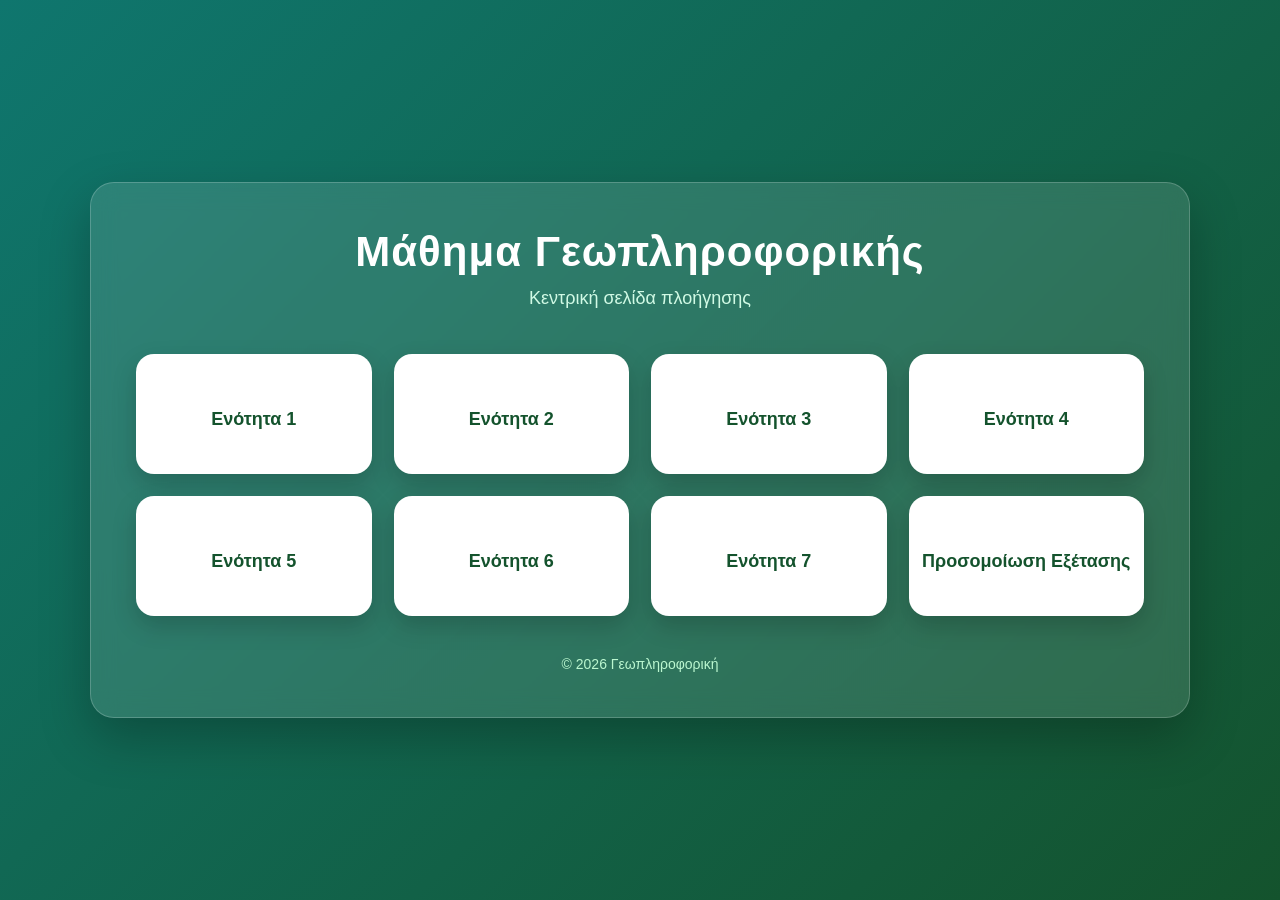
<file: index.html>
<!DOCTYPE html>
<html lang="el">
<head>
  <meta charset="UTF-8" />
  <meta name="viewport" content="width=device-width, initial-scale=1.0" />
  <title>Γεωπληροφορική - Main Page</title>

  <style>
    * {
      margin: 0;
      padding: 0;
      box-sizing: border-box;
      font-family: Arial, Helvetica, sans-serif;
    }

    body {
      min-height: 100vh;
      background: linear-gradient(135deg, #0f766e, #14532d);
      color: #ffffff;
      display: flex;
      justify-content: center;
      align-items: center;
      padding: 30px;
    }

    .container {
      width: 100%;
      max-width: 1100px;
      background: rgba(255, 255, 255, 0.12);
      backdrop-filter: blur(12px);
      border-radius: 24px;
      padding: 45px;
      box-shadow: 0 20px 50px rgba(0, 0, 0, 0.25);
      border: 1px solid rgba(255, 255, 255, 0.2);
    }

    header {
      text-align: center;
      margin-bottom: 45px;
    }

    header h1 {
      font-size: 42px;
      margin-bottom: 12px;
      letter-spacing: 1px;
    }

    header p {
      font-size: 18px;
      color: #d1fae5;
    }

    .buttons-grid {
      display: grid;
      grid-template-columns: repeat(auto-fit, minmax(220px, 1fr));
      gap: 22px;
    }

    .menu-button {
      min-height: 120px;
      border: none;
      border-radius: 18px;
      background: #ffffff;
      color: #14532d;
      font-size: 18px;
      font-weight: bold;
      cursor: pointer;
      box-shadow: 0 10px 25px rgba(0, 0, 0, 0.18);
      transition: transform 0.25s ease, box-shadow 0.25s ease, background 0.25s ease;
    }

    .menu-button:hover {
      transform: translateY(-8px);
      box-shadow: 0 18px 35px rgba(0, 0, 0, 0.28);
      background: #dcfce7;
    }

    .menu-button span {
      display: block;
      font-size: 34px;
      margin-bottom: 10px;
    }

    footer {
      text-align: center;
      margin-top: 40px;
      color: #bbf7d0;
      font-size: 14px;
    }

    @media (max-width: 600px) {
      .container {
        padding: 28px;
      }

      header h1 {
        font-size: 30px;
      }

      header p {
        font-size: 16px;
      }

      .menu-button {
        min-height: 100px;
      }
    }
  </style>
</head>

<body>
  <main class="container">
    <header>
      <h1>Μάθημα Γεωπληροφορικής</h1>
      <p>Κεντρική σελίδα πλοήγησης</p>
    </header>

    <section class="buttons-grid">
      <button class="menu-button" onclick="window.location.href='enothta1.html'">
        <span></span>
        Ενότητα 1
      </button>

      <button class="menu-button" onclick="window.location.href='enothta2.html'">
        <span></span>
        Ενότητα 2
      </button>

      <button class="menu-button" onclick="window.location.href='enothta3.html'">
        <span></span>
        Ενότητα 3
      </button>

      <button class="menu-button" onclick="window.location.href='enothta4.html'">
        <span></span>
        Ενότητα 4
      </button>

      <button class="menu-button" onclick="window.location.href='enothta5.html'">
        <span></span>
        Ενότητα 5
      </button>

      <button class="menu-button" onclick="window.location.href='enothta6.html'">
        <span></span>
        Ενότητα 6
      </button>

      <button class="menu-button" onclick="window.location.href='enothta7.html'">
        <span></span>
        Ενότητα 7
      </button>

      <button class="menu-button" onclick="window.location.href='mixed.html'">
        <span></span>
          Προσομοίωση Εξέτασης
        </button>
    </section>

    <footer>
      © 2026 Γεωπληροφορική
    </footer>
  </main>
</body>
</html>
</file>
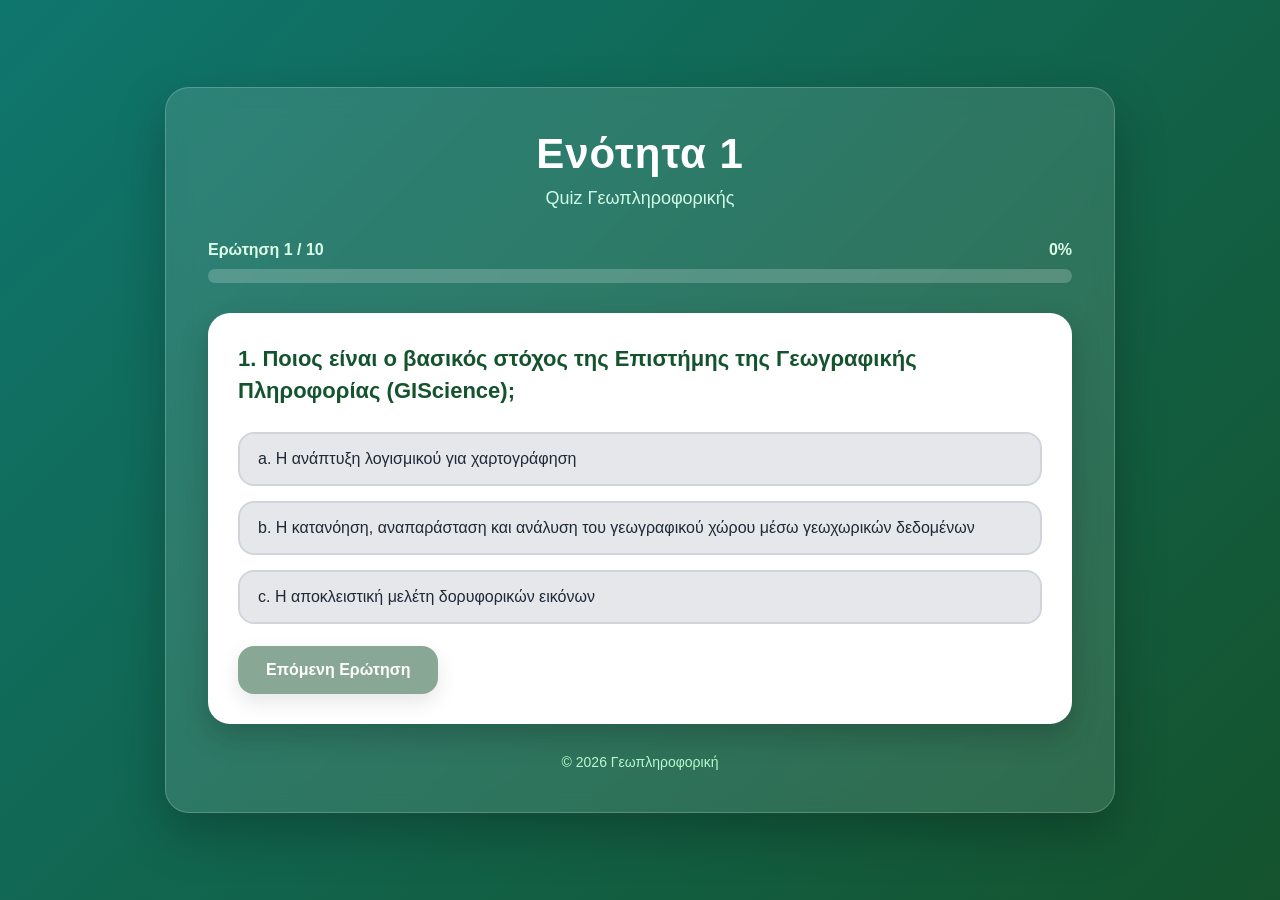
<file: enothta1.html>
<!DOCTYPE html>
<html lang="el">
<head>
  <meta charset="UTF-8" />
  <meta name="viewport" content="width=device-width, initial-scale=1.0" />
  <title>Ενότητα 1 - Quiz</title>

  <style>
    * {
      margin: 0;
      padding: 0;
      box-sizing: border-box;
      font-family: Arial, Helvetica, sans-serif;
    }

    body {
      min-height: 100vh;
      background: linear-gradient(135deg, #0f766e, #14532d);
      color: #ffffff;
      display: flex;
      justify-content: center;
      align-items: center;
      padding: 30px;
    }

    .container {
      width: 100%;
      max-width: 950px;
      background: rgba(255, 255, 255, 0.12);
      backdrop-filter: blur(12px);
      border-radius: 24px;
      padding: 42px;
      box-shadow: 0 20px 50px rgba(0, 0, 0, 0.25);
      border: 1px solid rgba(255, 255, 255, 0.2);
    }

    header {
      text-align: center;
      margin-bottom: 32px;
    }

    header h1 {
      font-size: 42px;
      margin-bottom: 10px;
      letter-spacing: 1px;
    }

    header p {
      font-size: 18px;
      color: #d1fae5;
    }

    .progress-info {
      display: flex;
      justify-content: space-between;
      align-items: center;
      margin-bottom: 10px;
      color: #dcfce7;
      font-weight: bold;
    }

    .progress-bar {
      width: 100%;
      height: 14px;
      background: rgba(255, 255, 255, 0.2);
      border-radius: 999px;
      overflow: hidden;
      margin-bottom: 30px;
    }

    .progress-fill {
      width: 0%;
      height: 100%;
      background: #ffffff;
      border-radius: 999px;
      transition: width 0.3s ease;
    }

    .quiz-card {
      background: #ffffff;
      color: #14532d;
      border-radius: 22px;
      padding: 30px;
      box-shadow: 0 12px 30px rgba(0, 0, 0, 0.2);
    }

    .question {
      font-size: 22px;
      font-weight: bold;
      line-height: 1.45;
      margin-bottom: 25px;
    }

    .answers {
      display: grid;
      gap: 15px;
      margin-bottom: 22px;
    }

    .answer-btn {
      width: 100%;
      border: 2px solid #d1d5db;
      border-radius: 16px;
      background: #e5e7eb;
      color: #1f2937;
      padding: 16px 18px;
      font-size: 16px;
      text-align: left;
      cursor: pointer;
      transition: transform 0.2s ease, background 0.2s ease, border 0.2s ease;
    }

    .answer-btn:hover:not(:disabled) {
      transform: translateY(-3px);
      background: #d1d5db;
      border-color: #9ca3af;
    }

    .answer-btn:disabled {
      cursor: not-allowed;
    }

    .answer-btn.correct {
      background: #dcfce7;
      color: #14532d;
      border-color: #16a34a;
    }

    .answer-btn.wrong {
      background: #fee2e2;
      color: #7f1d1d;
      border-color: #dc2626;
    }

    .feedback {
      display: none;
      border-radius: 18px;
      padding: 18px;
      margin-bottom: 24px;
      line-height: 1.55;
      font-size: 16px;
    }

    .feedback.correct-box {
      display: block;
      background: #dcfce7;
      color: #14532d;
      border: 2px solid #16a34a;
    }

    .feedback.wrong-box {
      display: block;
      background: #fee2e2;
      color: #7f1d1d;
      border: 2px solid #dc2626;
    }

    .feedback strong {
      display: block;
      margin-bottom: 7px;
      font-size: 18px;
    }

    .next-btn,
    .restart-btn {
      border: none;
      border-radius: 16px;
      background: #14532d;
      color: #ffffff;
      padding: 15px 28px;
      font-size: 16px;
      font-weight: bold;
      cursor: pointer;
      box-shadow: 0 8px 20px rgba(0, 0, 0, 0.2);
      transition: transform 0.25s ease, background 0.25s ease;
    }

    .next-btn:hover,
    .restart-btn:hover {
      transform: translateY(-4px);
      background: #0f766e;
    }

    .next-btn:disabled {
      opacity: 0.5;
      cursor: not-allowed;
      transform: none;
    }

    .results {
      display: none;
      text-align: center;
    }

    .results h2 {
      font-size: 34px;
      margin-bottom: 14px;
      color: #14532d;
    }

    .score-text {
      font-size: 20px;
      margin-bottom: 26px;
      line-height: 1.6;
    }

    .result-bars {
      display: grid;
      gap: 18px;
      margin-bottom: 30px;
    }

    .result-label {
      display: flex;
      justify-content: space-between;
      margin-bottom: 8px;
      font-weight: bold;
    }

    .result-bar {
      height: 18px;
      background: #e5e7eb;
      border-radius: 999px;
      overflow: hidden;
    }

    .correct-fill,
    .wrong-fill {
      height: 100%;
      width: 0%;
      border-radius: 999px;
      transition: width 0.5s ease;
    }

    .correct-fill {
      background: #16a34a;
    }

    .wrong-fill {
      background: #dc2626;
    }

    footer {
      text-align: center;
      margin-top: 30px;
      color: #bbf7d0;
      font-size: 14px;
    }

    @media (max-width: 600px) {
      .container {
        padding: 25px;
      }

      header h1 {
        font-size: 30px;
      }

      .quiz-card {
        padding: 22px;
      }

      .question {
        font-size: 19px;
      }
    }
  </style>
</head>

<body>
  <main class="container">
    <header>
      <h1>Ενότητα 1</h1>
      <p>Quiz Γεωπληροφορικής</p>
    </header>

    <section id="quiz-section">
      <div class="progress-info">
        <span id="question-counter">Ερώτηση 1 / 10</span>
        <span id="progress-percent">0%</span>
      </div>

      <div class="progress-bar">
        <div class="progress-fill" id="progress-fill"></div>
      </div>

      <div class="quiz-card">
        <div class="question" id="question-text"></div>
        <div class="answers" id="answers"></div>
        <div class="feedback" id="feedback-box"></div>
        <button class="next-btn" id="next-btn" disabled>Επόμενη Ερώτηση</button>
      </div>
    </section>

    <section class="quiz-card results" id="results-section">
      <h2>Αποτελέσματα</h2>
      <p class="score-text" id="score-text"></p>

      <div class="result-bars">
        <div>
          <div class="result-label">
            <span>Σωστές απαντήσεις</span>
            <span id="correct-percent-text">0%</span>
          </div>
          <div class="result-bar">
            <div class="correct-fill" id="correct-fill"></div>
          </div>
        </div>

        <div>
          <div class="result-label">
            <span>Λάθος απαντήσεις</span>
            <span id="wrong-percent-text">0%</span>
          </div>
          <div class="result-bar">
            <div class="wrong-fill" id="wrong-fill"></div>
          </div>
        </div>
      </div>

      <button class="restart-btn" id="restart-btn">Ξανακάνε το Quiz</button>
    </section>

    <footer>
      © 2026 Γεωπληροφορική
    </footer>
  </main>

  <script>
    const questions = [
      {
        question: "Ποιος είναι ο βασικός στόχος της Επιστήμης της Γεωγραφικής Πληροφορίας (GIScience);",
        answers: [
          "Η ανάπτυξη λογισμικού για χαρτογράφηση",
          "Η κατανόηση, αναπαράσταση και ανάλυση του γεωγραφικού χώρου μέσω γεωχωρικών δεδομένων",
          "Η αποκλειστική μελέτη δορυφορικών εικόνων"
        ],
        correct: 1,
        explanation: "Η GIScience μελετά πώς κατανοούμε, αναπαριστούμε, διαχειριζόμαστε και αναλύουμε τον γεωγραφικό χώρο με γεωχωρικά δεδομένα."
      },
      {
        question: "Ποια από τις τρεις προσεγγίσεις της GIScience αφορά την κατανόηση της ιδιαιτερότητας της γεωγραφικής πληροφορίας και τον σχεδιασμό συστημάτων;",
        answers: [
          "Modelling perspective",
          "User perspective",
          "Computing perspective"
        ],
        correct: 0,
        explanation: "Η computing perspective εστιάζει στον τρόπο με τον οποίο η γεωγραφική πληροφορία οργανώνεται, αναπαρίσταται και χρησιμοποιείται στον σχεδιασμό υπολογιστικών συστημάτων."
      },
      {
        question: "Ποιος είναι ο βασικός σκοπός της γεωπληροφορικής;",
        answers: [
          "Η κατασκευή γεωδαιτικών οργάνων",
          "Η αποκλειστική παραγωγή δορυφορικών εικόνων",
          "Η λήψη αποφάσεων με βάση χωρικές πληροφορίες"
        ],
        correct: 2,
        explanation: "Η γεωπληροφορική χρησιμοποιεί χωρικά δεδομένα και εργαλεία ανάλυσης για να υποστηρίζει καλύτερες αποφάσεις."
      },
      {
        question: "Γιατί ο όρος GIS συχνά συγχέεται με τη γεωπληροφορική;",
        answers: [
          "Επειδή τα GIS αναπτύχθηκαν γρήγορα και διαδόθηκαν ευρέως",
          "Επειδή τα GIS είναι το μοναδικό εργαλείο της γεωπληροφορικής",
          "Επειδή η γεωπληροφορική δεν χρησιμοποιεί τηλεπισκόπηση"
        ],
        correct: 0,
        explanation: "Τα GIS έγιναν πολύ γνωστά και χρησιμοποιήθηκαν ευρέως, γι’ αυτό πολλές φορές ο κόσμος τα ταυτίζει λανθασμένα με όλο το πεδίο της γεωπληροφορικής."
      },
      {
        question: "Ποιο από τα παρακάτω χαρακτηρίζει καλύτερα τη βασική διαφορά των ΣΓΠ από άλλα πληροφοριακά συστήματα;",
        answers: [
          "Χρησιμοποιούν μόνο αριθμητικά δεδομένα",
          "Διαχειρίζονται σύνθετες χωρικές πληροφορίες και σχέσεις του χώρου",
          "Αποθηκεύουν δεδομένα χωρίς χωρική αναφορά"
        ],
        correct: 1,
        explanation: "Τα ΣΓΠ ξεχωρίζουν επειδή δεν αποθηκεύουν απλά δεδομένα, αλλά δεδομένα με χωρική θέση και σχέσεις μεταξύ γεωγραφικών αντικειμένων."
      },
      {
        question: "Ποιο είδος ερωτήματος απαντούν τα ΣΓΠ όταν εξετάζουν περιοχές με υψηλές συγκεντρώσεις φοιτητών σε μια πόλη;",
        answers: [
          "Ερωτήματα θέσης",
          "Ερωτήματα προτύπων",
          "Ερωτήματα συνθηκών"
        ],
        correct: 1,
        explanation: "Οι υψηλές συγκεντρώσεις δείχνουν μοτίβα ή πρότυπα στον χώρο, άρα πρόκειται για ερώτημα προτύπων."
      },
      {
        question: "Ποιο από τα παρακάτω αποτελεί παράδειγμα ερωτήματος συνθηκών σε ένα ΣΓΠ;",
        answers: [
          "Πού βρίσκονται οι περιοχές Natura 2000 στην Ελλάδα",
          "Ποιες περιοχές απέχουν ≤500 μ. από μετρό, ≤300 μ. από σχολείο και έχουν τιμή ζώνης <1500€",
          "Ποιοι νομοί παρουσιάζουν μείωση αγροτικού πληθυσμού την τελευταία δεκαετία"
        ],
        correct: 1,
        explanation: "Το ερώτημα βάζει συγκεκριμένες συνθήκες και φίλτρα, όπως απόσταση από μετρό, απόσταση από σχολείο και τιμή ζώνης."
      },
      {
        question: "Ποια από τις παρακάτω δηλώσεις περιγράφει σωστά τη θεμελιώδη βάση της γεωπληροφορικής;",
        answers: [
          "Η γεωγραφία αποτελεί το κύριο θεωρητικό υπόβαθρο της γεωπληροφορικής",
          "Η γεωπληροφορική βασίζεται κυρίως στη χαρτογραφία και στη γεωδαισία",
          "Η επιστήμη των υπολογιστών αποτελεί τον πυρήνα της γεωπληροφορικής"
        ],
        correct: 2,
        explanation: "Η γεωπληροφορική βασίζεται έντονα στην επιστήμη των υπολογιστών, επειδή απαιτεί αποθήκευση, επεξεργασία, ανάλυση και οπτικοποίηση γεωχωρικών δεδομένων."
      },
      {
        question: "Ποιο από τα παρακάτω αποτελεί χαρακτηριστικό παράδειγμα της ιδέας της «Ψηφιακής Γης»;",
        answers: [
          "Η χρήση χαρτών χαμηλής ανάλυσης για εκπαιδευτικούς σκοπούς",
          "Το δημόσιο αρχείο του Google Earth Engine με δεκαετίες γεωαναφερόμενων δεδομένων",
          "Η δημιουργία τρισδιάστατων μοντέλων μόνο για μεγάλα αστικά κέντρα"
        ],
        correct: 1,
        explanation: "Η «Ψηφιακή Γη» συνδέεται με μεγάλες ψηφιακές συλλογές γεωαναφερόμενων δεδομένων, όπως το Google Earth Engine."
      },
      {
        question: "Ποιο ηθικό ζήτημα προκύπτει από τη συνεχή συλλογή χωρικών δεδομένων μέσω smartphones;",
        answers: [
          "Η δυσκολία στη χρήση χαρτών χωρίς σύνδεση στο διαδίκτυο",
          "Η πιθανότητα γεωδουλείας μέσω παρακολούθησης της θέσης ατόμων",
          "Η αδυναμία καταγραφής δορυφορικών εικόνων υψηλής ανάλυσης"
        ],
        correct: 1,
        explanation: "Η συνεχής συλλογή θέσης μπορεί να οδηγήσει σε παρακολούθηση ατόμων και περιορισμό της ιδιωτικότητας, κάτι που συνδέεται με τη γεωδουλεία."
      }
    ];

    let currentQuestion = 0;
    let selectedAnswer = null;
    let correctAnswers = 0;
    let answered = false;

    const questionText = document.getElementById("question-text");
    const answersBox = document.getElementById("answers");
    const feedbackBox = document.getElementById("feedback-box");
    const nextBtn = document.getElementById("next-btn");
    const questionCounter = document.getElementById("question-counter");
    const progressPercent = document.getElementById("progress-percent");
    const progressFill = document.getElementById("progress-fill");
    const quizSection = document.getElementById("quiz-section");
    const resultsSection = document.getElementById("results-section");
    const scoreText = document.getElementById("score-text");
    const correctFill = document.getElementById("correct-fill");
    const wrongFill = document.getElementById("wrong-fill");
    const correctPercentText = document.getElementById("correct-percent-text");
    const wrongPercentText = document.getElementById("wrong-percent-text");
    const restartBtn = document.getElementById("restart-btn");

    function loadQuestion() {
      selectedAnswer = null;
      answered = false;
      nextBtn.disabled = true;
      feedbackBox.className = "feedback";
      feedbackBox.innerHTML = "";

      const q = questions[currentQuestion];
      const letters = ["a", "b", "c"];
      questionText.textContent = `${currentQuestion + 1}. ${q.question}`;
      answersBox.innerHTML = "";

      q.answers.forEach((answer, index) => {
        const button = document.createElement("button");
        button.className = "answer-btn";
        button.textContent = `${letters[index]}. ${answer}`;
        button.onclick = () => selectAnswer(index);
        answersBox.appendChild(button);
      });

      questionCounter.textContent = `Ερώτηση ${currentQuestion + 1} / ${questions.length}`;
      updateProgress();

      nextBtn.textContent = currentQuestion === questions.length - 1 ? "Τέλος Quiz" : "Επόμενη Ερώτηση";
    }

    function selectAnswer(index) {
      if (answered) return;

      answered = true;
      selectedAnswer = index;
      nextBtn.disabled = false;

      const q = questions[currentQuestion];
      const answerButtons = document.querySelectorAll(".answer-btn");
      const isCorrect = selectedAnswer === q.correct;

      if (isCorrect) {
        correctAnswers++;
      }

      answerButtons.forEach((btn, btnIndex) => {
        btn.disabled = true;

        if (btnIndex === q.correct) {
          btn.classList.add("correct");
        } else {
          btn.classList.add("wrong");
        }
      });

      feedbackBox.className = isCorrect ? "feedback correct-box" : "feedback wrong-box";
      feedbackBox.innerHTML = `
        <strong>${isCorrect ? "Σωστή απάντηση!" : "Λάθος απάντηση."}</strong>
        <p><b>Η σωστή απάντηση είναι:</b> ${q.answers[q.correct]}</p>
        <p><b>Γιατί:</b> ${q.explanation}</p>
      `;
    }

    function updateProgress() {
      const percent = Math.round((currentQuestion / questions.length) * 100);
      progressFill.style.width = `${percent}%`;
      progressPercent.textContent = `${percent}%`;
    }

    function nextQuestion() {
      currentQuestion++;

      if (currentQuestion < questions.length) {
        loadQuestion();
      } else {
        showResults();
      }
    }

    function showResults() {
      quizSection.style.display = "none";
      resultsSection.style.display = "block";

      const wrongAnswers = questions.length - correctAnswers;
      const correctPercent = Math.round((correctAnswers / questions.length) * 100);
      const wrongPercent = Math.round((wrongAnswers / questions.length) * 100);

      scoreText.innerHTML = `Σωστές: <strong>${correctAnswers}</strong><br>Λάθος: <strong>${wrongAnswers}</strong><br>Σύνολο ερωτήσεων: <strong>${questions.length}</strong>`;

      correctFill.style.width = `${correctPercent}%`;
      wrongFill.style.width = `${wrongPercent}%`;
      correctPercentText.textContent = `${correctPercent}%`;
      wrongPercentText.textContent = `${wrongPercent}%`;
    }

    function restartQuiz() {
      currentQuestion = 0;
      selectedAnswer = null;
      correctAnswers = 0;
      answered = false;

      resultsSection.style.display = "none";
      quizSection.style.display = "block";

      correctFill.style.width = "0%";
      wrongFill.style.width = "0%";

      loadQuestion();
    }

    nextBtn.addEventListener("click", nextQuestion);
    restartBtn.addEventListener("click", restartQuiz);

    loadQuestion();
  </script>
</body>
</html>
</file>
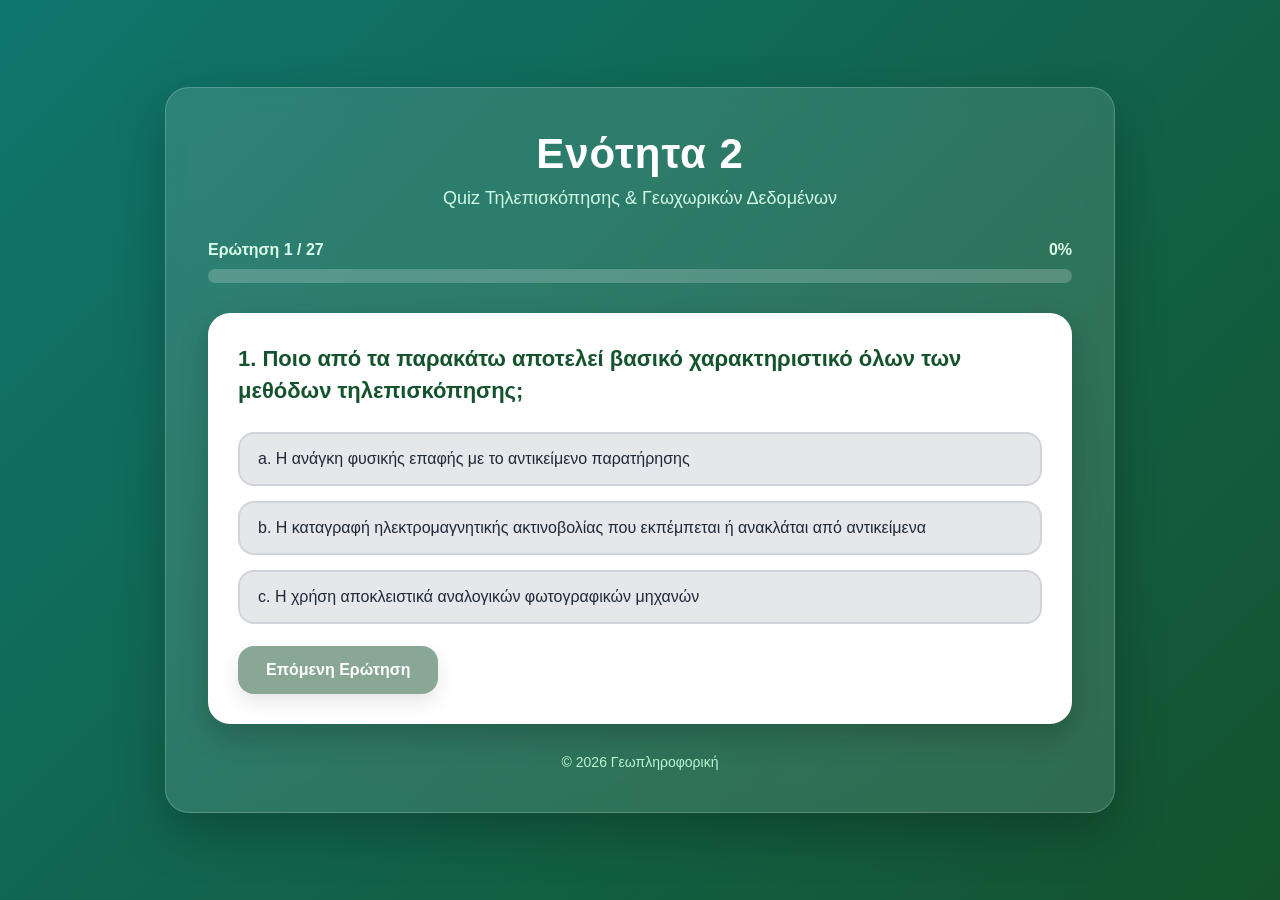
<file: enothta2.html>
<!DOCTYPE html>
<html lang="el">
<head>
  <meta charset="UTF-8" />
  <meta name="viewport" content="width=device-width, initial-scale=1.0" />
  <title>Ενότητα 2 - Quiz</title>

  <style>
    * {
      margin: 0;
      padding: 0;
      box-sizing: border-box;
      font-family: Arial, Helvetica, sans-serif;
    }

    body {
      min-height: 100vh;
      background: linear-gradient(135deg, #0f766e, #14532d);
      color: #ffffff;
      display: flex;
      justify-content: center;
      align-items: center;
      padding: 30px;
    }

    .container {
      width: 100%;
      max-width: 950px;
      background: rgba(255, 255, 255, 0.12);
      backdrop-filter: blur(12px);
      border-radius: 24px;
      padding: 42px;
      box-shadow: 0 20px 50px rgba(0, 0, 0, 0.25);
      border: 1px solid rgba(255, 255, 255, 0.2);
    }

    header {
      text-align: center;
      margin-bottom: 32px;
    }

    header h1 {
      font-size: 42px;
      margin-bottom: 10px;
      letter-spacing: 1px;
    }

    header p {
      font-size: 18px;
      color: #d1fae5;
    }

    .progress-info {
      display: flex;
      justify-content: space-between;
      align-items: center;
      margin-bottom: 10px;
      color: #dcfce7;
      font-weight: bold;
    }

    .progress-bar {
      width: 100%;
      height: 14px;
      background: rgba(255, 255, 255, 0.2);
      border-radius: 999px;
      overflow: hidden;
      margin-bottom: 30px;
    }

    .progress-fill {
      width: 0%;
      height: 100%;
      background: #ffffff;
      border-radius: 999px;
      transition: width 0.3s ease;
    }

    .quiz-card {
      background: #ffffff;
      color: #14532d;
      border-radius: 22px;
      padding: 30px;
      box-shadow: 0 12px 30px rgba(0, 0, 0, 0.2);
    }

    .question {
      font-size: 22px;
      font-weight: bold;
      line-height: 1.45;
      margin-bottom: 25px;
    }

    .answers {
      display: grid;
      gap: 15px;
      margin-bottom: 22px;
    }

    .answer-btn {
      width: 100%;
      border: 2px solid #d1d5db;
      border-radius: 16px;
      background: #e5e7eb;
      color: #1f2937;
      padding: 16px 18px;
      font-size: 16px;
      text-align: left;
      cursor: pointer;
      transition: transform 0.2s ease, background 0.2s ease, border 0.2s ease;
    }

    .answer-btn:hover:not(:disabled) {
      transform: translateY(-3px);
      background: #d1d5db;
      border-color: #9ca3af;
    }

    .answer-btn:disabled {
      cursor: not-allowed;
    }

    .answer-btn.correct {
      background: #dcfce7;
      color: #14532d;
      border-color: #16a34a;
    }

    .answer-btn.wrong {
      background: #fee2e2;
      color: #7f1d1d;
      border-color: #dc2626;
    }

    .feedback {
      display: none;
      border-radius: 18px;
      padding: 18px;
      margin-bottom: 24px;
      line-height: 1.55;
      font-size: 16px;
    }

    .feedback.correct-box {
      display: block;
      background: #dcfce7;
      color: #14532d;
      border: 2px solid #16a34a;
    }

    .feedback.wrong-box {
      display: block;
      background: #fee2e2;
      color: #7f1d1d;
      border: 2px solid #dc2626;
    }

    .feedback strong {
      display: block;
      margin-bottom: 7px;
      font-size: 18px;
    }

    .next-btn,
    .restart-btn {
      border: none;
      border-radius: 16px;
      background: #14532d;
      color: #ffffff;
      padding: 15px 28px;
      font-size: 16px;
      font-weight: bold;
      cursor: pointer;
      box-shadow: 0 8px 20px rgba(0, 0, 0, 0.2);
      transition: transform 0.25s ease, background 0.25s ease;
    }

    .next-btn:hover,
    .restart-btn:hover {
      transform: translateY(-4px);
      background: #0f766e;
    }

    .next-btn:disabled {
      opacity: 0.5;
      cursor: not-allowed;
      transform: none;
    }

    .results {
      display: none;
      text-align: center;
    }

    .results h2 {
      font-size: 34px;
      margin-bottom: 14px;
      color: #14532d;
    }

    .score-text {
      font-size: 20px;
      margin-bottom: 26px;
      line-height: 1.6;
    }

    .result-bars {
      display: grid;
      gap: 18px;
      margin-bottom: 30px;
    }

    .result-label {
      display: flex;
      justify-content: space-between;
      margin-bottom: 8px;
      font-weight: bold;
    }

    .result-bar {
      height: 18px;
      background: #e5e7eb;
      border-radius: 999px;
      overflow: hidden;
    }

    .correct-fill,
    .wrong-fill {
      height: 100%;
      width: 0%;
      border-radius: 999px;
      transition: width 0.5s ease;
    }

    .correct-fill {
      background: #16a34a;
    }

    .wrong-fill {
      background: #dc2626;
    }

    footer {
      text-align: center;
      margin-top: 30px;
      color: #bbf7d0;
      font-size: 14px;
    }

    @media (max-width: 600px) {
      .container {
        padding: 25px;
      }

      header h1 {
        font-size: 30px;
      }

      .quiz-card {
        padding: 22px;
      }

      .question {
        font-size: 19px;
      }
    }
  </style>
</head>

<body>
  <main class="container">
    <header>
      <h1>Ενότητα 2</h1>
      <p>Quiz Τηλεπισκόπησης & Γεωχωρικών Δεδομένων</p>
    </header>

    <section id="quiz-section">
      <div class="progress-info">
        <span id="question-counter">Ερώτηση 1 / 27</span>
        <span id="progress-percent">0%</span>
      </div>

      <div class="progress-bar">
        <div class="progress-fill" id="progress-fill"></div>
      </div>

      <div class="quiz-card">
        <div class="question" id="question-text"></div>
        <div class="answers" id="answers"></div>
        <div class="feedback" id="feedback-box"></div>
        <button class="next-btn" id="next-btn" disabled>Επόμενη Ερώτηση</button>
      </div>
    </section>

    <section class="quiz-card results" id="results-section">
      <h2>Αποτελέσματα</h2>
      <p class="score-text" id="score-text"></p>

      <div class="result-bars">
        <div>
          <div class="result-label">
            <span>Σωστές απαντήσεις</span>
            <span id="correct-percent-text">0%</span>
          </div>
          <div class="result-bar">
            <div class="correct-fill" id="correct-fill"></div>
          </div>
        </div>

        <div>
          <div class="result-label">
            <span>Λάθος απαντήσεις</span>
            <span id="wrong-percent-text">0%</span>
          </div>
          <div class="result-bar">
            <div class="wrong-fill" id="wrong-fill"></div>
          </div>
        </div>
      </div>

      <button class="restart-btn" id="restart-btn">Ξανακάνε το Quiz</button>
    </section>

    <footer>
      © 2026 Γεωπληροφορική
    </footer>
  </main>

  <script>
    const questions = [
      {
        question: "Ποιο από τα παρακάτω αποτελεί βασικό χαρακτηριστικό όλων των μεθόδων τηλεπισκόπησης;",
        answers: ["Η ανάγκη φυσικής επαφής με το αντικείμενο παρατήρησης", "Η καταγραφή ηλεκτρομαγνητικής ακτινοβολίας που εκπέμπεται ή ανακλάται από αντικείμενα", "Η χρήση αποκλειστικά αναλογικών φωτογραφικών μηχανών"],
        correct: 1,
        explanation: "Η τηλεπισκόπηση βασίζεται στη συλλογή πληροφοριών από απόσταση, κυρίως μέσω της ηλεκτρομαγνητικής ακτινοβολίας που ανακλάται ή εκπέμπεται."
      },
      {
        question: "Ποια από τις παρακάτω εφαρμογές ανήκει τυπικά στον τομέα της τηλεπισκόπησης;",
        answers: ["Υπολογισμός φορολογικών ζωνών σε αστικές περιοχές", "Παρακολούθηση χιονοκάλυψης και τήξης για υδρολογικά μοντέλα", "Καταγραφή πληθυσμιακών τάσεων μέσω απογραφών"],
        correct: 1,
        explanation: "Η χιονοκάλυψη μπορεί να παρακολουθηθεί με δορυφορικά ή άλλα εξ αποστάσεως δεδομένα, άρα είναι τυπική εφαρμογή τηλεπισκόπησης."
      },
      {
        question: "Ποια από τις παρακάτω διατυπώσεις περιγράφει καλύτερα τον γενικό ορισμό της τηλεπισκόπησης;",
        answers: ["Η συλλογή δεδομένων αποκλειστικά από δορυφόρους χαμηλής τροχιάς", "Η καταγραφή ή μέτρηση αντικειμένων χωρίς φυσική επαφή και η ανάλυση των δεδομένων για εξαγωγή πληροφοριών", "Η χρήση UAV για φωτογράφιση αστικών περιοχών"],
        correct: 1,
        explanation: "Η τηλεπισκόπηση δεν περιορίζεται μόνο σε δορυφόρους ή UAV· αφορά γενικά μέτρηση από απόσταση χωρίς φυσική επαφή."
      },
      {
        question: "Ποιο από τα παρακάτω αποτελεί σημαντικό πλεονέκτημα της τηλεπισκόπησης;",
        answers: ["Η ανάγκη συνεχούς επιτόπιας δειγματοληψίας", "Η δυνατότητα πολυφασματικής καταγραφής δεδομένων σε μη ορατά μήκη κύματος", "Η αδυναμία κάλυψης μεγάλων περιοχών σε μία εικόνα"],
        correct: 1,
        explanation: "Η τηλεπισκόπηση μπορεί να καταγράφει πληροφορία σε πολλά φασματικά κανάλια, ακόμα και πέρα από το ορατό φάσμα."
      },
      {
        question: "Ποιος από τους παρακάτω παράγοντες αποτελεί βασικό περιορισμό των οπτικών συστημάτων τηλεπισκόπησης;",
        answers: ["Η υπερβολικά υψηλή χωρική ανάλυση", "Η εξάρτηση από τις καιρικές συνθήκες, όπως νεφοκάλυψη και θολούρα", "Η αδυναμία καταγραφής θερμικής ακτινοβολίας"],
        correct: 1,
        explanation: "Τα οπτικά συστήματα επηρεάζονται έντονα από νεφοκάλυψη, καπνό, υγρασία και θολούρα στην ατμόσφαιρα."
      },
      {
        question: "Ποια από τις παρακάτω διατυπώσεις περιγράφει σωστά τη βασική αρχή ενός παθητικού συστήματος τηλεπισκόπησης;",
        answers: ["Εκπέμπει δέσμες λέιζερ για να μετρήσει την απόσταση των αντικειμένων", "Καταγράφει την ανακλώμενη ή εκπεμπόμενη ακτινοβολία από αντικείμενα χωρίς να εκπέμπει δική του ενέργεια", "Λειτουργεί μόνο τη νύχτα καταγράφοντας θερμική ακτινοβολία"],
        correct: 1,
        explanation: "Τα παθητικά συστήματα δεν στέλνουν δική τους ενέργεια· καταγράφουν ακτινοβολία που υπάρχει ήδη, όπως η ηλιακή ανάκλαση ή η θερμική εκπομπή."
      },
      {
        question: "Τι είναι οι «φασματικές υπογραφές»;",
        answers: ["Οι καμπύλες που δείχνουν την ταχύτητα διάδοσης της ακτινοβολίας στο κενό", "Οι χαρακτηριστικές καμπύλες ανάκλασης/εκπομπής διαφορετικών αντικειμένων σε διάφορα μήκη κύματος", "Οι γραφικές παραστάσεις της θερμοκρασίας των αισθητήρων ενός δορυφόρου"],
        correct: 1,
        explanation: "Κάθε υλικό ή αντικείμενο έχει χαρακτηριστική συμπεριφορά ανάκλασης ή εκπομπής σε διαφορετικά μήκη κύματος."
      },
      {
        question: "Ποιο είναι το κύριο έργο του επίγειου τμήματος (ground segment) σε ένα σύστημα τηλεπισκόπησης;",
        answers: ["Η σάρωση της επιφάνειας της Γης και η κωδικοποίηση των δεδομένων", "Η λήψη, προετοιμασία και προεπεξεργασία των δεδομένων", "Η οπτική ερμηνεία και τελική αξιολόγηση των εικόνων"],
        correct: 1,
        explanation: "Το ground segment παραλαμβάνει τα δεδομένα από την πλατφόρμα και τα προετοιμάζει/προεπεξεργάζεται ώστε να μπορούν να χρησιμοποιηθούν."
      },
      {
        question: "Ποιο χαρακτηριστικό διακρίνει την προσέγγιση των θεματικών επιπέδων στην αναπαράσταση του γεωγραφικού χώρου;",
        answers: ["Όλα τα αντικείμενα βρίσκονται σε ένα ενιαίο επίπεδο", "Κάθε επίπεδο περιέχει πληροφορίες για έναν συγκεκριμένο θεματικό σκοπό", "Τα δεδομένα οργανώνονται αποκλειστικά σε τρία επίπεδα"],
        correct: 1,
        explanation: "Στα θεματικά επίπεδα, κάθε layer αποθηκεύει συγκεκριμένο είδος πληροφορίας, όπως δρόμους, υδρογραφία, χρήσεις γης ή υψόμετρα."
      },
      {
        question: "Γιατί η σκέδαση αποτελεί τον κυρίαρχο μηχανισμό δημιουργίας ραδιομετρικών αποκλίσεων στα δορυφορικά δεδομένα;",
        answers: ["Επειδή τα δορυφορικά συστήματα λειτουργούν σε περιοχές του φάσματος όπου η απορρόφηση είναι μέγιστη", "Επειδή τα δορυφορικά συστήματα αποφεύγουν περιοχές έντονης απορρόφησης, άρα η σκέδαση επηρεάζει περισσότερο τα δεδομένα", "Επειδή η σκέδαση δεν εξαρτάται από το μήκος κύματος της ακτινοβολίας"],
        correct: 1,
        explanation: "Οι αισθητήρες συνήθως λειτουργούν σε ατμοσφαιρικά παράθυρα όπου η απορρόφηση είναι μικρότερη, οπότε η σκέδαση γίνεται πιο σημαντική πηγή απόκλισης."
      },
      {
        question: "Ποιο από τα παρακάτω αποτελεί παράδειγμα συνεχούς (continuous) raster δεδομένου;",
        answers: ["Χάρτης χρήσεων γης", "Τιμές εξατμισοδιαπνοής σε κάθε εικονοστοιχείο", "Κατάταξη υδρογραφικού δικτύου κατά Strahler"],
        correct: 1,
        explanation: "Η εξατμισοδιαπνοή μεταβάλλεται συνεχώς στον χώρο και μπορεί να αποδοθεί με αριθμητική τιμή σε κάθε pixel."
      },
      {
        question: "Ποιο από τα παρακάτω είναι ΜΗ χωρικό (περιγραφικό) δεδομένο;",
        answers: ["Η θέση μιας γεώτρησης", "Η κατηγορία Strahler ενός ρέματος", "Το σχήμα ενός οικοπέδου"],
        correct: 1,
        explanation: "Η κατηγορία Strahler είναι χαρακτηριστικό/ιδιότητα του ρέματος, όχι η θέση ή η γεωμετρία του."
      },
      {
        question: "Ποιο από τα παρακάτω αποτελεί παράδειγμα πρωτογενών δεδομένων;",
        answers: ["Δορυφορικές εικόνες από ESA/NASA", "Μετρήσεις GPS και αποτυπώσεις πεδίου", "Shapefiles από geodata.gov.gr"],
        correct: 1,
        explanation: "Πρωτογενή δεδομένα είναι αυτά που συλλέγονται άμεσα από τον ερευνητή ή την ομάδα, όπως GPS μετρήσεις και αποτυπώσεις πεδίου."
      },
      {
        question: "Ποιο από τα παρακάτω αποτελεί θεματικό χαρακτηριστικό μιας γεωγραφικής οντότητας;",
        answers: ["Η γεωγραφική της θέση", "Η σχέση γειτνίασης με άλλες οντότητες", "Η πυκνότητα πληθυσμού της"],
        correct: 2,
        explanation: "Η πυκνότητα πληθυσμού είναι περιγραφική/θεματική ιδιότητα της οντότητας, ενώ η θέση και οι σχέσεις είναι χωρικά χαρακτηριστικά."
      },
      {
        question: "Ποιο από τα παρακάτω αποτελεί παράδειγμα χωρικής ακρίβειας (spatial accuracy);",
        answers: ["Ένας δρόμος έχει καταχωρηθεί ως “πεζόδρομος” ενώ είναι κανονικός δρόμος", "Ένα σχολείο εμφανίζεται 20 μέτρα μακριά από την πραγματική του θέση", "Ένα dataset δεν αναφέρει τον δημιουργό του"],
        correct: 1,
        explanation: "Η χωρική ακρίβεια αφορά το πόσο κοντά βρίσκεται η καταγεγραμμένη θέση στην πραγματική θέση ενός αντικειμένου."
      },
      {
        question: "Τι εκφράζει η χωρική διακριτική ικανότητα ενός δορυφορικού αισθητήρα;",
        answers: ["Το μέγεθος του μικρότερου αντικειμένου ή της περιοχής εδάφους που μπορεί να καταγραφεί", "Τον αριθμό των φασματικών καναλιών που διαθέτει ο αισθητήρας", "Τον αριθμό των bits που χρησιμοποιούνται για την κωδικοποίηση της ακτινοβολίας"],
        correct: 0,
        explanation: "Η χωρική διακριτική ικανότητα συνδέεται με το μέγεθος του pixel και το ελάχιστο αντικείμενο/περιοχή που μπορεί να διακριθεί."
      },
      {
        question: "Τι περιγράφει η ραδιομετρική διακριτική ικανότητα;",
        answers: ["Το εύρος των μηκών κύματος που μπορεί να καταγράψει ο αισθητήρας", "Τον αριθμό των διακριτών επιπέδων τιμών στα οποία κωδικοποιείται το σήμα", "Τη συχνότητα με την οποία ο δορυφόρος επισκέπτεται την ίδια περιοχή"],
        correct: 1,
        explanation: "Η ραδιομετρική διακριτική ικανότητα δείχνει σε πόσα επίπεδα τιμών μπορεί να αποθηκευτεί η ένταση της ακτινοβολίας."
      },
      {
        question: "Ποιο από τα παρακάτω ισχύει για τη χρονική διακριτική ικανότητα;",
        answers: ["Μεγάλο εύρος φασματικών διαύλων σημαίνει υψηλή χρονική ανάλυση", "Αφορά τη συχνότητα κάλυψης της ίδιας περιοχής από τον δορυφόρο", "Εξαρτάται αποκλειστικά από τη ραδιομετρική ανάλυση του αισθητήρα"],
        correct: 1,
        explanation: "Η χρονική διακριτική ικανότητα σχετίζεται με το πόσο συχνά ένας αισθητήρας επισκέπτεται και καταγράφει την ίδια περιοχή."
      },
      {
        question: "Ποιο από τα παρακάτω χαρακτηρίζει τα εσωτερικά σφάλματα στα δορυφορικά δεδομένα;",
        answers: ["Προέρχονται από την ατμόσφαιρα και είναι απρόβλεπτα", "Οφείλονται στον αισθητήρα και είναι συστηματικά και σταθερά", "Προκαλούνται από αλλαγές στο ανάγλυφο του εδάφους"],
        correct: 1,
        explanation: "Τα εσωτερικά σφάλματα σχετίζονται με τον ίδιο τον αισθητήρα ή το σύστημα καταγραφής και συχνά έχουν συστηματικό χαρακτήρα."
      },
      {
        question: "Ποιο είναι το κύριο αποτέλεσμα της ατμοσφαιρικής σκέδασης στα δορυφορικά δεδομένα;",
        answers: ["Αύξηση της χωρικής ανάλυσης", "Μετατόπιση των ιστογραμμάτων προς υψηλότερες τιμές και απώλεια λεπτομέρειας", "Δημιουργία νέων φασματικών διαύλων"],
        correct: 1,
        explanation: "Η σκέδαση προσθέτει ακτινοβολία στο σήμα, ανεβάζει τις τιμές και μειώνει την αντίθεση/λεπτομέρεια της εικόνας."
      },
      {
        question: "Ποια τεχνική χρησιμοποιείται για τη διόρθωση ραδιομετρικών σφαλμάτων μέσω ιστογραμμάτων;",
        answers: ["Αφαίρεση της μέσης τιμής κάθε διαύλου", "Αφαίρεση της ελάχιστης τιμής κάθε διαύλου από όλα τα pixels", "Πολλαπλασιασμός των τιμών με τον συντελεστή παλινδρόμησης"],
        correct: 1,
        explanation: "Η αφαίρεση της ελάχιστης τιμής, γνωστή ως dark object subtraction, μειώνει την επίδραση της ατμοσφαιρικής σκέδασης."
      },
      {
        question: "Ποιο από τα παρακάτω αποτελεί παράδειγμα ΜΗ συστηματικής γεωμετρικής απόκλισης;",
        answers: ["Η καμπυλότητα της Γης", "Η περιστροφή της Γης", "Αλλαγές στο υψόμετρο, στην ταχύτητα ή στη θέση της πλατφόρμας"],
        correct: 2,
        explanation: "Οι μεταβολές στη θέση, ταχύτητα ή υψόμετρο της πλατφόρμας δεν είναι σταθερές και προκαλούν μη συστηματικές αποκλίσεις."
      },
      {
        question: "Ποιο από τα παρακάτω αποτελεί συστηματική γεωμετρική απόκλιση;",
        answers: ["Αλλαγές στο υψόμετρο της πλατφόρμας", "Μεταβολές στην ταχύτητα του δορυφόρου", "Η καμπυλότητα της Γης και η περιστροφή της Γης"],
        correct: 2,
        explanation: "Η καμπυλότητα και η περιστροφή της Γης είναι γνωστές και προβλέψιμες πηγές γεωμετρικών αποκλίσεων, άρα θεωρούνται συστηματικές."
      },
      {
        question: "Ποιος είναι ο βασικός σκοπός της Ανάλυσης Κυρίων Συνιστωσών (PCA) στα δορυφορικά δεδομένα;",
        answers: ["Να αυξήσει τη χωρική ανάλυση των εικόνων", "Να μειώσει τη διάσταση των δεδομένων διατηρώντας σχεδόν όλη την πληροφορία", "Να δημιουργήσει νέους φασματικούς διαύλους με μεγαλύτερο δυναμικό εύρος"],
        correct: 1,
        explanation: "Το PCA μετασχηματίζει τα δεδομένα ώστε η περισσότερη πληροφορία να συγκεντρώνεται σε λιγότερες συνιστώσες."
      },
      {
        question: "Ποιο στοιχείο χαρακτηρίζει την επιβλεπόμενη ταξινόμηση;",
        answers: ["Οι φασματικές τάξεις δημιουργούνται τυχαία και ερμηνεύονται μετά", "Ο προσδιορισμός των τάξεων γίνεται αποκλειστικά από τον αλγόριθμο χωρίς καμία ανθρώπινη παρέμβαση", "Απαιτείται η χρήση περιοχών εκμάθησης γνωστής ταυτότητας"],
        correct: 2,
        explanation: "Στην επιβλεπόμενη ταξινόμηση ο χρήστης δίνει περιοχές εκμάθησης γνωστής κατηγορίας για να εκπαιδευτεί ο ταξινομητής."
      },
      {
        question: "Ποιο από τα παρακάτω αποτελεί πλεονέκτημα της μη επιβλεπόμενης ταξινόμησης;",
        answers: ["Ο χρήστης έχει πλήρη έλεγχο στον καθορισμό των τάξεων", "Δεν απαιτείται εκ των προτέρων γνώση των θεματικών τάξεων", "Οι πληροφοριακές τάξεις είναι πάντα ίδιες με τις φασματικές"],
        correct: 1,
        explanation: "Η μη επιβλεπόμενη ταξινόμηση ομαδοποιεί pixels με βάση τη φασματική τους ομοιότητα χωρίς να χρειάζονται αρχικές γνωστές τάξεις."
      },
      {
        question: "Ποια είναι η βασική προϋπόθεση για αποτελεσματική ποσοτική ανάλυση δορυφορικών δεδομένων;",
        answers: ["Η χρήση μόνο ενός φασματικού διαύλου", "Η ύπαρξη εικόνων πολύ υψηλής χωρικής ανάλυσης", "Η πλήρης κατανόηση των φασματικών χαρακτηριστικών των αντικειμένων"],
        correct: 2,
        explanation: "Για σωστή ποσοτική ανάλυση πρέπει να γνωρίζουμε πώς συμπεριφέρονται φασματικά τα αντικείμενα που μελετάμε."
      }
    ];

    let currentQuestion = 0;
    let selectedAnswer = null;
    let correctAnswers = 0;
    let answered = false;

    const questionText = document.getElementById("question-text");
    const answersBox = document.getElementById("answers");
    const feedbackBox = document.getElementById("feedback-box");
    const nextBtn = document.getElementById("next-btn");
    const questionCounter = document.getElementById("question-counter");
    const progressPercent = document.getElementById("progress-percent");
    const progressFill = document.getElementById("progress-fill");
    const quizSection = document.getElementById("quiz-section");
    const resultsSection = document.getElementById("results-section");
    const scoreText = document.getElementById("score-text");
    const correctFill = document.getElementById("correct-fill");
    const wrongFill = document.getElementById("wrong-fill");
    const correctPercentText = document.getElementById("correct-percent-text");
    const wrongPercentText = document.getElementById("wrong-percent-text");
    const restartBtn = document.getElementById("restart-btn");

    function loadQuestion() {
      selectedAnswer = null;
      answered = false;
      nextBtn.disabled = true;
      feedbackBox.className = "feedback";
      feedbackBox.innerHTML = "";

      const q = questions[currentQuestion];
      const letters = ["a", "b", "c"];
      questionText.textContent = `${currentQuestion + 1}. ${q.question}`;
      answersBox.innerHTML = "";

      q.answers.forEach((answer, index) => {
        const button = document.createElement("button");
        button.className = "answer-btn";
        button.textContent = `${letters[index]}. ${answer}`;
        button.onclick = () => selectAnswer(index);
        answersBox.appendChild(button);
      });

      questionCounter.textContent = `Ερώτηση ${currentQuestion + 1} / ${questions.length}`;
      updateProgress();

      nextBtn.textContent = currentQuestion === questions.length - 1 ? "Τέλος Quiz" : "Επόμενη Ερώτηση";
    }

    function selectAnswer(index) {
      if (answered) return;

      answered = true;
      selectedAnswer = index;
      nextBtn.disabled = false;

      const q = questions[currentQuestion];
      const answerButtons = document.querySelectorAll(".answer-btn");
      const isCorrect = selectedAnswer === q.correct;

      if (isCorrect) {
        correctAnswers++;
      }

      answerButtons.forEach((btn, btnIndex) => {
        btn.disabled = true;

        if (btnIndex === q.correct) {
          btn.classList.add("correct");
        } else {
          btn.classList.add("wrong");
        }
      });

      feedbackBox.className = isCorrect ? "feedback correct-box" : "feedback wrong-box";
      feedbackBox.innerHTML = `
        <strong>${isCorrect ? "Σωστή απάντηση!" : "Λάθος απάντηση."}</strong>
        <p><b>Η σωστή απάντηση είναι:</b> ${q.answers[q.correct]}</p>
        <p><b>Γιατί:</b> ${q.explanation}</p>
      `;
    }

    function updateProgress() {
      const percent = Math.round((currentQuestion / questions.length) * 100);
      progressFill.style.width = `${percent}%`;
      progressPercent.textContent = `${percent}%`;
    }

    function nextQuestion() {
      currentQuestion++;

      if (currentQuestion < questions.length) {
        loadQuestion();
      } else {
        showResults();
      }
    }

    function showResults() {
      quizSection.style.display = "none";
      resultsSection.style.display = "block";

      const wrongAnswers = questions.length - correctAnswers;
      const correctPercent = Math.round((correctAnswers / questions.length) * 100);
      const wrongPercent = Math.round((wrongAnswers / questions.length) * 100);

      scoreText.innerHTML = `Σωστές: <strong>${correctAnswers}</strong><br>Λάθος: <strong>${wrongAnswers}</strong><br>Σύνολο ερωτήσεων: <strong>${questions.length}</strong>`;

      correctFill.style.width = `${correctPercent}%`;
      wrongFill.style.width = `${wrongPercent}%`;
      correctPercentText.textContent = `${correctPercent}%`;
      wrongPercentText.textContent = `${wrongPercent}%`;
    }

    function restartQuiz() {
      currentQuestion = 0;
      selectedAnswer = null;
      correctAnswers = 0;
      answered = false;

      resultsSection.style.display = "none";
      quizSection.style.display = "block";

      correctFill.style.width = "0%";
      wrongFill.style.width = "0%";

      loadQuestion();
    }

    nextBtn.addEventListener("click", nextQuestion);
    restartBtn.addEventListener("click", restartQuiz);

    loadQuestion();
  </script>
</body>
</html>
</file>
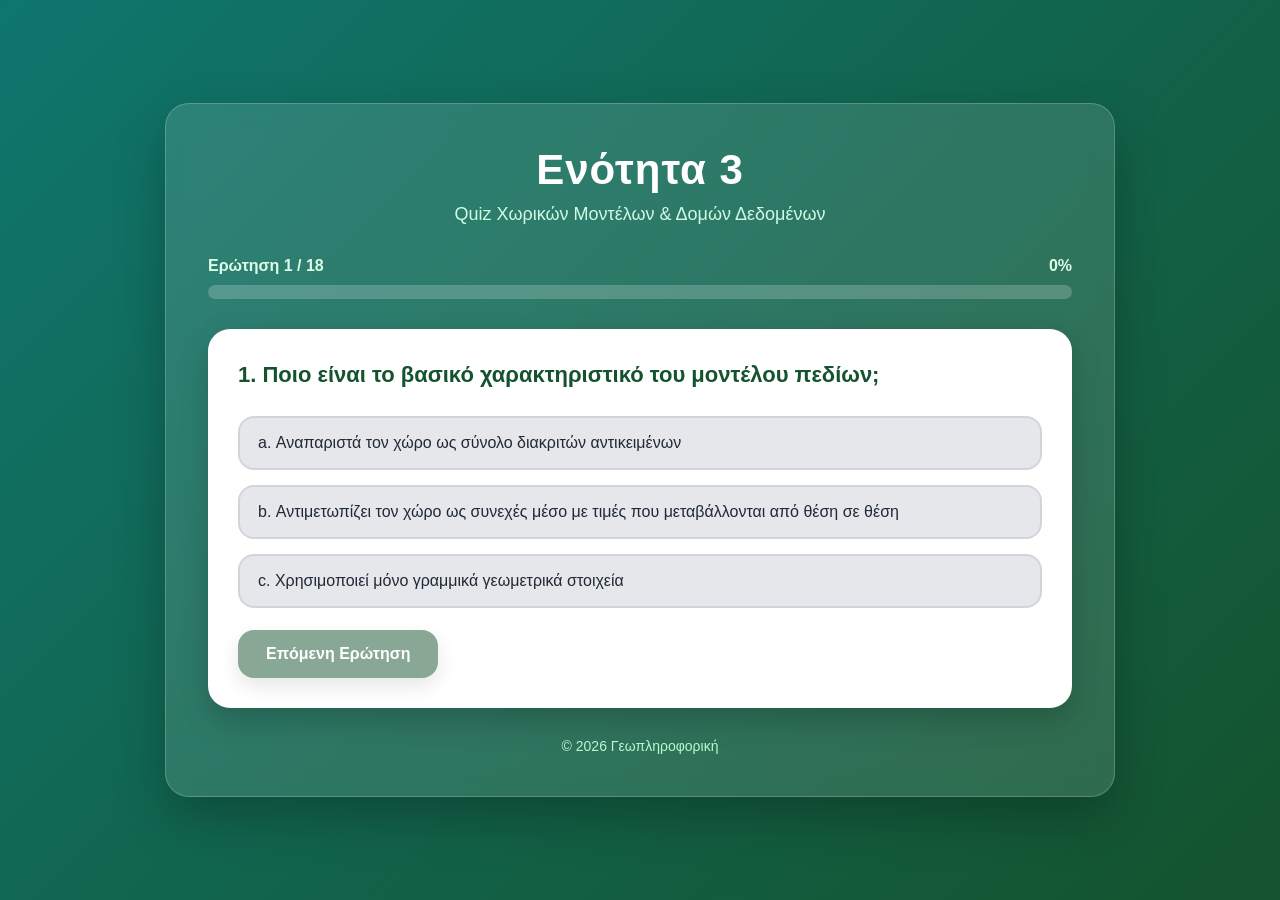
<file: enothta3.html>
<!DOCTYPE html>
<html lang="el">
<head>
  <meta charset="UTF-8" />
  <meta name="viewport" content="width=device-width, initial-scale=1.0" />
  <title>Ενότητα 3 - Quiz</title>

  <style>
    * {
      margin: 0;
      padding: 0;
      box-sizing: border-box;
      font-family: Arial, Helvetica, sans-serif;
    }

    body {
      min-height: 100vh;
      background: linear-gradient(135deg, #0f766e, #14532d);
      color: #ffffff;
      display: flex;
      justify-content: center;
      align-items: center;
      padding: 30px;
    }

    .container {
      width: 100%;
      max-width: 950px;
      background: rgba(255, 255, 255, 0.12);
      backdrop-filter: blur(12px);
      border-radius: 24px;
      padding: 42px;
      box-shadow: 0 20px 50px rgba(0, 0, 0, 0.25);
      border: 1px solid rgba(255, 255, 255, 0.2);
    }

    header {
      text-align: center;
      margin-bottom: 32px;
    }

    header h1 {
      font-size: 42px;
      margin-bottom: 10px;
      letter-spacing: 1px;
    }

    header p {
      font-size: 18px;
      color: #d1fae5;
    }

    .progress-info {
      display: flex;
      justify-content: space-between;
      align-items: center;
      margin-bottom: 10px;
      color: #dcfce7;
      font-weight: bold;
    }

    .progress-bar {
      width: 100%;
      height: 14px;
      background: rgba(255, 255, 255, 0.2);
      border-radius: 999px;
      overflow: hidden;
      margin-bottom: 30px;
    }

    .progress-fill {
      width: 0%;
      height: 100%;
      background: #ffffff;
      border-radius: 999px;
      transition: width 0.3s ease;
    }

    .quiz-card {
      background: #ffffff;
      color: #14532d;
      border-radius: 22px;
      padding: 30px;
      box-shadow: 0 12px 30px rgba(0, 0, 0, 0.2);
    }

    .question {
      font-size: 22px;
      font-weight: bold;
      line-height: 1.45;
      margin-bottom: 25px;
    }

    .answers {
      display: grid;
      gap: 15px;
      margin-bottom: 22px;
    }

    .answer-btn {
      width: 100%;
      border: 2px solid #d1d5db;
      border-radius: 16px;
      background: #e5e7eb;
      color: #1f2937;
      padding: 16px 18px;
      font-size: 16px;
      text-align: left;
      cursor: pointer;
      transition: transform 0.2s ease, background 0.2s ease, border 0.2s ease;
    }

    .answer-btn:hover:not(:disabled) {
      transform: translateY(-3px);
      background: #d1d5db;
      border-color: #9ca3af;
    }

    .answer-btn:disabled {
      cursor: not-allowed;
    }

    .answer-btn.correct {
      background: #dcfce7;
      color: #14532d;
      border-color: #16a34a;
    }

    .answer-btn.wrong {
      background: #fee2e2;
      color: #7f1d1d;
      border-color: #dc2626;
    }

    .feedback {
      display: none;
      border-radius: 18px;
      padding: 18px;
      margin-bottom: 24px;
      line-height: 1.55;
      font-size: 16px;
    }

    .feedback.correct-box {
      display: block;
      background: #dcfce7;
      color: #14532d;
      border: 2px solid #16a34a;
    }

    .feedback.wrong-box {
      display: block;
      background: #fee2e2;
      color: #7f1d1d;
      border: 2px solid #dc2626;
    }

    .feedback strong {
      display: block;
      margin-bottom: 7px;
      font-size: 18px;
    }

    .next-btn,
    .restart-btn {
      border: none;
      border-radius: 16px;
      background: #14532d;
      color: #ffffff;
      padding: 15px 28px;
      font-size: 16px;
      font-weight: bold;
      cursor: pointer;
      box-shadow: 0 8px 20px rgba(0, 0, 0, 0.2);
      transition: transform 0.25s ease, background 0.25s ease;
    }

    .next-btn:hover,
    .restart-btn:hover {
      transform: translateY(-4px);
      background: #0f766e;
    }

    .next-btn:disabled {
      opacity: 0.5;
      cursor: not-allowed;
      transform: none;
    }

    .results {
      display: none;
      text-align: center;
    }

    .results h2 {
      font-size: 34px;
      margin-bottom: 14px;
      color: #14532d;
    }

    .score-text {
      font-size: 20px;
      margin-bottom: 26px;
      line-height: 1.6;
    }

    .result-bars {
      display: grid;
      gap: 18px;
      margin-bottom: 30px;
    }

    .result-label {
      display: flex;
      justify-content: space-between;
      margin-bottom: 8px;
      font-weight: bold;
    }

    .result-bar {
      height: 18px;
      background: #e5e7eb;
      border-radius: 999px;
      overflow: hidden;
    }

    .correct-fill,
    .wrong-fill {
      height: 100%;
      width: 0%;
      border-radius: 999px;
      transition: width 0.5s ease;
    }

    .correct-fill {
      background: #16a34a;
    }

    .wrong-fill {
      background: #dc2626;
    }

    footer {
      text-align: center;
      margin-top: 30px;
      color: #bbf7d0;
      font-size: 14px;
    }

    @media (max-width: 600px) {
      .container {
        padding: 25px;
      }

      header h1 {
        font-size: 30px;
      }

      .quiz-card {
        padding: 22px;
      }

      .question {
        font-size: 19px;
      }
    }
  </style>
</head>

<body>
  <main class="container">
    <header>
      <h1>Ενότητα 3</h1>
      <p>Quiz Χωρικών Μοντέλων & Δομών Δεδομένων</p>
    </header>

    <section id="quiz-section">
      <div class="progress-info">
        <span id="question-counter">Ερώτηση 1 / 18</span>
        <span id="progress-percent">0%</span>
      </div>

      <div class="progress-bar">
        <div class="progress-fill" id="progress-fill"></div>
      </div>

      <div class="quiz-card">
        <div class="question" id="question-text"></div>
        <div class="answers" id="answers"></div>
        <div class="feedback" id="feedback-box"></div>
        <button class="next-btn" id="next-btn" disabled>Επόμενη Ερώτηση</button>
      </div>
    </section>

    <section class="quiz-card results" id="results-section">
      <h2>Αποτελέσματα</h2>
      <p class="score-text" id="score-text"></p>

      <div class="result-bars">
        <div>
          <div class="result-label">
            <span>Σωστές απαντήσεις</span>
            <span id="correct-percent-text">0%</span>
          </div>
          <div class="result-bar">
            <div class="correct-fill" id="correct-fill"></div>
          </div>
        </div>

        <div>
          <div class="result-label">
            <span>Λάθος απαντήσεις</span>
            <span id="wrong-percent-text">0%</span>
          </div>
          <div class="result-bar">
            <div class="wrong-fill" id="wrong-fill"></div>
          </div>
        </div>
      </div>

      <button class="restart-btn" id="restart-btn">Ξανακάνε το Quiz</button>
    </section>

    <footer>
      © 2026 Γεωπληροφορική
    </footer>
  </main>

  <script>
    const questions = [
      {
        question: "Ποιο είναι το βασικό χαρακτηριστικό του μοντέλου πεδίων;",
        answers: [
          "Αναπαριστά τον χώρο ως σύνολο διακριτών αντικειμένων",
          "Αντιμετωπίζει τον χώρο ως συνεχές μέσο με τιμές που μεταβάλλονται από θέση σε θέση",
          "Χρησιμοποιεί μόνο γραμμικά γεωμετρικά στοιχεία"
        ],
        correct: 1,
        explanation: "Το μοντέλο πεδίων θεωρεί ότι ένα φαινόμενο υπάρχει συνεχώς στον χώρο και η τιμή του μπορεί να αλλάζει από θέση σε θέση."
      },
      {
        question: "Πότε προτιμάται το μοντέλο αντικειμένων σε ένα ΣΓΠ;",
        answers: [
          "Όταν τα φαινόμενα μεταβάλλονται συνεχώς στο χώρο",
          "Όταν θέλουμε να αναπαραστήσουμε δεδομένα όπως υψόμετρο ή υγρασία",
          "Όταν τα γεωγραφικά χαρακτηριστικά έχουν διακριτά όρια, όπως δρόμοι ή διοικητικές περιοχές"
        ],
        correct: 2,
        explanation: "Το μοντέλο αντικειμένων είναι κατάλληλο για οντότητες που μπορούν να ξεχωρίσουν με σαφή όρια, όπως δρόμοι, κτίρια ή διοικητικές περιοχές."
      },
      {
        question: "Ποια από τις παρακάτω έννοιες αποτελεί θεματικό χαρακτηριστικό σε μοντέλο αντικειμένων;",
        answers: [
          "Το σχήμα ενός πολυγώνου",
          "Η θέση ενός σημείου",
          "Η πυκνότητα πληθυσμού μιας χώρας"
        ],
        correct: 2,
        explanation: "Η πυκνότητα πληθυσμού είναι περιγραφική πληροφορία μιας γεωγραφικής οντότητας, όχι γεωμετρία ή θέση."
      },
      {
        question: "Ποιο από τα παρακάτω είναι παράδειγμα εφαρμογής του μοντέλου πεδίων;",
        answers: [
          "Χαρτογράφηση οδικού δικτύου",
          "Αναπαράσταση υψομέτρου ή υγρασίας εδάφους",
          "Οριοθέτηση διοικητικών περιφερειών"
        ],
        correct: 1,
        explanation: "Το υψόμετρο και η υγρασία εδάφους μεταβάλλονται συνεχώς στον χώρο, άρα ταιριάζουν στο μοντέλο πεδίων."
      },
      {
        question: "Ποια είναι η βασική διαφορά μεταξύ raster και vector δομής;",
        answers: [
          "Το raster χρησιμοποιεί πλέγμα κελιών, ενώ το vector χρησιμοποιεί σημεία–γραμμές–πολύγωνα",
          "Το raster αποθηκεύει μόνο θεματικά δεδομένα, ενώ το vector μόνο χωρικά",
          "Το raster είναι πάντα πιο ακριβές από το vector"
        ],
        correct: 0,
        explanation: "Η raster δομή βασίζεται σε φατνία/κελιά, ενώ η vector δομή αναπαριστά οντότητες με σημεία, γραμμές και πολύγωνα."
      },
      {
        question: "Ποιος από τους παρακάτω τρόπους αποτελεί έμμεσο προσδιορισμό θέσης;",
        answers: [
          "Συντεταγμένες WGS84",
          "Ταχυδρομική διεύθυνση",
          "Αναφορά στο κέντρο βάρους ενός πολυγώνου"
        ],
        correct: 1,
        explanation: "Η ταχυδρομική διεύθυνση δεν είναι άμεσες συντεταγμένες· χρειάζεται γεωκωδικοποίηση για να μετατραπεί σε θέση στον χώρο."
      },
      {
        question: "Ποια από τις παρακάτω επιλογές αποτελεί χωρική ιδιότητα;",
        answers: [
          "Η χρήση γης",
          "Το εμβαδόν ενός πολυγώνου",
          "Η ταχυδρομική διεύθυνση"
        ],
        correct: 1,
        explanation: "Το εμβαδόν προκύπτει από τη γεωμετρία ενός πολυγώνου, άρα είναι χωρική ιδιότητα."
      },
      {
        question: "Ποια από τις παρακάτω επιλογές αποτελεί τοπολογική χωρική σχέση;",
        answers: [
          "Απόσταση μεταξύ δύο σημείων",
          "Το αν δύο πολύγωνα τέμνονται ή γειτνιάζουν",
          "Το υψόμετρο ενός σημείου"
        ],
        correct: 1,
        explanation: "Οι τοπολογικές σχέσεις περιγράφουν συνδέσεις, γειτνίαση, επικάλυψη, τομή ή περιεχόμενα μεταξύ γεωμετριών."
      },
      {
        question: "Ποια από τις παρακάτω σχέσεις θεωρείται μετρική;",
        answers: [
          "Το Α1 περιέχεται στο Α2",
          "Η πόλη Α βρίσκεται ανατολικά της Β",
          "Η απόσταση μεταξύ δύο αντικειμένων"
        ],
        correct: 2,
        explanation: "Οι μετρικές σχέσεις βασίζονται σε μετρήσιμα μεγέθη, όπως απόσταση, μήκος ή εμβαδόν."
      },
      {
        question: "Ποια από τις παρακάτω σχέσεις είναι τοπολογική;",
        answers: [
          "Η κατεύθυνση ενός αντικειμένου ως προς ένα άλλο",
          "Το αν δύο πολύγωνα εφάπτονται ή τέμνονται",
          "Η απόσταση μεταξύ δύο σημείων"
        ],
        correct: 1,
        explanation: "Η επαφή και η τομή είναι τοπολογικές σχέσεις, επειδή περιγράφουν τη χωρική σύνδεση μεταξύ αντικειμένων."
      },
      {
        question: "Ποιο από τα παρακάτω δεδομένα αποτελεί τυπικό παράδειγμα κανονικοποιημένης (raster) δομής;",
        answers: [
          "Οδικό δίκτυο",
          "Δορυφορική εικόνα",
          "Πολυγωνικές διοικητικές ενότητες"
        ],
        correct: 1,
        explanation: "Οι δορυφορικές εικόνες αποτελούνται από pixels, άρα είναι χαρακτηριστικό παράδειγμα raster δεδομένων."
      },
      {
        question: "Τι συμβαίνει όταν το μέγεθος του φατνίου είναι πολύ μικρό σε σχέση με τα αντικείμενα;",
        answers: [
          "Η διακριτική ικανότητα μειώνεται",
          "Αυξάνεται η διακριτική ικανότητα αλλά και ο απαιτούμενος χώρος αποθήκευσης",
          "Τα όρια των αντικειμένων γίνονται πιο ασαφή"
        ],
        correct: 1,
        explanation: "Μικρότερο φατνίο σημαίνει καλύτερη λεπτομέρεια, αλλά απαιτούνται περισσότερα κελιά και άρα περισσότερος χώρος αποθήκευσης."
      },
      {
        question: "Πώς κωδικοποιείται ένα πολύγωνο στη δομή Spaghetti;",
        answers: [
          "Με ένα μόνο σημείο",
          "Με σειρά σημείων όπου το πρώτο και τελευταίο σημείο ταυτίζονται",
          "Με πίνακα φατνίων"
        ],
        correct: 1,
        explanation: "Στη δομή Spaghetti ένα πολύγωνο αποθηκεύεται ως ακολουθία συντεταγμένων, με κλείσιμο όταν το πρώτο και τελευταίο σημείο ταυτίζονται."
      },
      {
        question: "Ποιος είναι ο κύριος στόχος των μεθόδων οργάνωσης κανονικοποιημένων γεωγραφικών δεδομένων;",
        answers: [
          "Η αύξηση της χωρικής ανάλυσης",
          "Η συμπίεση και η εξοικονόμηση χώρου αποθήκευσης",
          "Η μετατροπή των δεδομένων σε διανυσματική μορφή"
        ],
        correct: 1,
        explanation: "Οι μέθοδοι οργάνωσης raster δεδομένων συχνά στοχεύουν στη μείωση του όγκου δεδομένων και στην αποδοτικότερη αποθήκευση."
      },
      {
        question: "Ποια τεχνική σάρωσης αποφεύγει τα μεγάλα «άλματα» μεταξύ φατνίων και απαιτεί πίνακες με διαστάσεις δύναμη του 2;",
        answers: [
          "Βουστροφηδόν",
          "Κατά Morton (Z-order)",
          "Κατά γραμμή"
        ],
        correct: 1,
        explanation: "Η διάταξη Morton ή Z-order διατηρεί καλύτερα τη χωρική γειτνίαση και συνδέεται με πίνακες διαστάσεων δύναμης του 2."
      },
      {
        question: "Ποιο είναι το κύριο μειονέκτημα των αναλογικών χαρτών ως πηγή δευτερογενών δεδομένων;",
        answers: [
          "Η πολύ υψηλή χωρική ανάλυση",
          "Η εξάρτηση της ακρίβειας από την κλίμακα και η γενίκευση των οντοτήτων",
          "Η αδυναμία μετατροπής τους σε ψηφιακή μορφή"
        ],
        correct: 1,
        explanation: "Οι αναλογικοί χάρτες έχουν ακρίβεια που εξαρτάται από την κλίμακα και συχνά περιέχουν γενικευμένες οντότητες."
      },
      {
        question: "Ποια από τις παρακάτω επιλογές αποτελεί πηγή πρωτογενών γεωγραφικών δεδομένων διανυσματικής δομής;",
        answers: [
          "Ψηφιοποίηση αναλογικών χαρτών",
          "Τοπογραφικές μετρήσεις στο πεδίο",
          "Δορυφορικές εικόνες LANDSAT"
        ],
        correct: 1,
        explanation: "Οι τοπογραφικές μετρήσεις στο πεδίο συλλέγονται άμεσα και μπορούν να παράγουν vector δεδομένα όπως σημεία, γραμμές και πολύγωνα."
      },
      {
        question: "Ποια από τις παρακάτω προτάσεις περιγράφει σωστά τη βασική αρχή λειτουργίας του GPS;",
        answers: [
          "Υπολογίζει τη θέση μετρώντας αποστάσεις από τουλάχιστον τέσσερις δορυφόρους",
          "Απαιτεί μόνο έναν δορυφόρο για τον προσδιορισμό θέσης",
          "Παρέχει ακρίβεια 1 μέτρου σε πραγματικό χρόνο χωρίς μετεπεξεργασία"
        ],
        correct: 0,
        explanation: "Το GPS υπολογίζει θέση μέσω αποστάσεων από πολλούς δορυφόρους· συνήθως απαιτούνται τουλάχιστον τέσσερις για θέση και διόρθωση χρόνου."
      }
    ];

    let currentQuestion = 0;
    let selectedAnswer = null;
    let correctAnswers = 0;
    let answered = false;

    const questionText = document.getElementById("question-text");
    const answersBox = document.getElementById("answers");
    const feedbackBox = document.getElementById("feedback-box");
    const nextBtn = document.getElementById("next-btn");
    const questionCounter = document.getElementById("question-counter");
    const progressPercent = document.getElementById("progress-percent");
    const progressFill = document.getElementById("progress-fill");
    const quizSection = document.getElementById("quiz-section");
    const resultsSection = document.getElementById("results-section");
    const scoreText = document.getElementById("score-text");
    const correctFill = document.getElementById("correct-fill");
    const wrongFill = document.getElementById("wrong-fill");
    const correctPercentText = document.getElementById("correct-percent-text");
    const wrongPercentText = document.getElementById("wrong-percent-text");
    const restartBtn = document.getElementById("restart-btn");

    function loadQuestion() {
      selectedAnswer = null;
      answered = false;
      nextBtn.disabled = true;
      feedbackBox.className = "feedback";
      feedbackBox.innerHTML = "";

      const q = questions[currentQuestion];
      const letters = ["a", "b", "c"];
      questionText.textContent = `${currentQuestion + 1}. ${q.question}`;
      answersBox.innerHTML = "";

      q.answers.forEach((answer, index) => {
        const button = document.createElement("button");
        button.className = "answer-btn";
        button.textContent = `${letters[index]}. ${answer}`;
        button.onclick = () => selectAnswer(index);
        answersBox.appendChild(button);
      });

      questionCounter.textContent = `Ερώτηση ${currentQuestion + 1} / ${questions.length}`;
      updateProgress();

      nextBtn.textContent = currentQuestion === questions.length - 1 ? "Τέλος Quiz" : "Επόμενη Ερώτηση";
    }

    function selectAnswer(index) {
      if (answered) return;

      answered = true;
      selectedAnswer = index;
      nextBtn.disabled = false;

      const q = questions[currentQuestion];
      const answerButtons = document.querySelectorAll(".answer-btn");
      const isCorrect = selectedAnswer === q.correct;

      if (isCorrect) {
        correctAnswers++;
      }

      answerButtons.forEach((btn, btnIndex) => {
        btn.disabled = true;

        if (btnIndex === q.correct) {
          btn.classList.add("correct");
        } else {
          btn.classList.add("wrong");
        }
      });

      feedbackBox.className = isCorrect ? "feedback correct-box" : "feedback wrong-box";
      feedbackBox.innerHTML = `
        <strong>${isCorrect ? "Σωστή απάντηση!" : "Λάθος απάντηση."}</strong>
        <p><b>Η σωστή απάντηση είναι:</b> ${q.answers[q.correct]}</p>
        <p><b>Γιατί:</b> ${q.explanation}</p>
      `;
    }

    function updateProgress() {
      const percent = Math.round((currentQuestion / questions.length) * 100);
      progressFill.style.width = `${percent}%`;
      progressPercent.textContent = `${percent}%`;
    }

    function nextQuestion() {
      currentQuestion++;

      if (currentQuestion < questions.length) {
        loadQuestion();
      } else {
        showResults();
      }
    }

    function showResults() {
      quizSection.style.display = "none";
      resultsSection.style.display = "block";

      const wrongAnswers = questions.length - correctAnswers;
      const correctPercent = Math.round((correctAnswers / questions.length) * 100);
      const wrongPercent = Math.round((wrongAnswers / questions.length) * 100);

      scoreText.innerHTML = `Σωστές: <strong>${correctAnswers}</strong><br>Λάθος: <strong>${wrongAnswers}</strong><br>Σύνολο ερωτήσεων: <strong>${questions.length}</strong>`;

      correctFill.style.width = `${correctPercent}%`;
      wrongFill.style.width = `${wrongPercent}%`;
      correctPercentText.textContent = `${correctPercent}%`;
      wrongPercentText.textContent = `${wrongPercent}%`;
    }

    function restartQuiz() {
      currentQuestion = 0;
      selectedAnswer = null;
      correctAnswers = 0;
      answered = false;

      resultsSection.style.display = "none";
      quizSection.style.display = "block";

      correctFill.style.width = "0%";
      wrongFill.style.width = "0%";

      loadQuestion();
    }

    nextBtn.addEventListener("click", nextQuestion);
    restartBtn.addEventListener("click", restartQuiz);

    loadQuestion();
  </script>
</body>
</html>
</file>
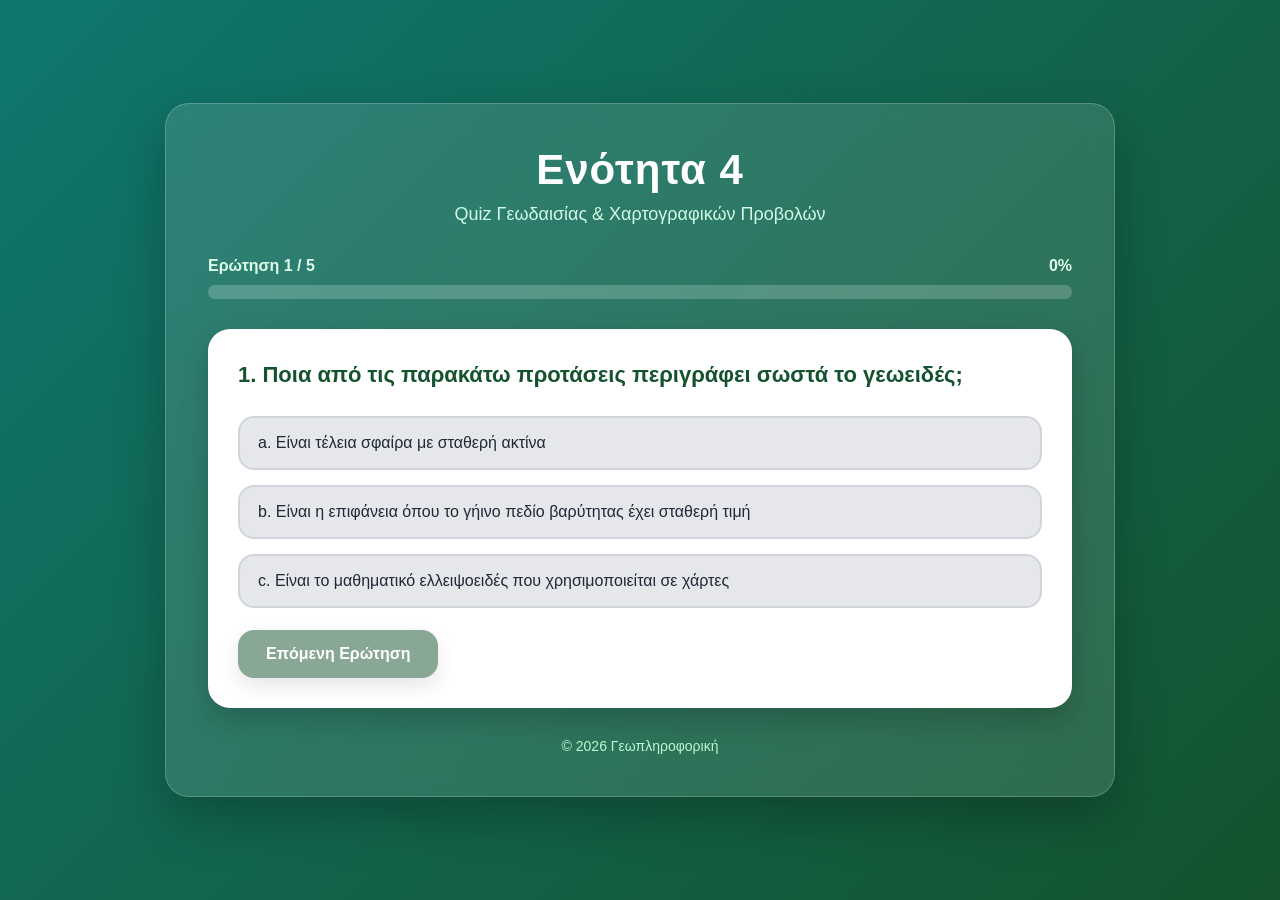
<file: enothta4.html>
<!DOCTYPE html>
<html lang="el">
<head>
  <meta charset="UTF-8" />
  <meta name="viewport" content="width=device-width, initial-scale=1.0" />
  <title>Ενότητα 4 - Quiz</title>

  <style>
    * {
      margin: 0;
      padding: 0;
      box-sizing: border-box;
      font-family: Arial, Helvetica, sans-serif;
    }

    body {
      min-height: 100vh;
      background: linear-gradient(135deg, #0f766e, #14532d);
      color: #ffffff;
      display: flex;
      justify-content: center;
      align-items: center;
      padding: 30px;
    }

    .container {
      width: 100%;
      max-width: 950px;
      background: rgba(255, 255, 255, 0.12);
      backdrop-filter: blur(12px);
      border-radius: 24px;
      padding: 42px;
      box-shadow: 0 20px 50px rgba(0, 0, 0, 0.25);
      border: 1px solid rgba(255, 255, 255, 0.2);
    }

    header {
      text-align: center;
      margin-bottom: 32px;
    }

    header h1 {
      font-size: 42px;
      margin-bottom: 10px;
      letter-spacing: 1px;
    }

    header p {
      font-size: 18px;
      color: #d1fae5;
    }

    .progress-info {
      display: flex;
      justify-content: space-between;
      align-items: center;
      margin-bottom: 10px;
      color: #dcfce7;
      font-weight: bold;
    }

    .progress-bar {
      width: 100%;
      height: 14px;
      background: rgba(255, 255, 255, 0.2);
      border-radius: 999px;
      overflow: hidden;
      margin-bottom: 30px;
    }

    .progress-fill {
      width: 0%;
      height: 100%;
      background: #ffffff;
      border-radius: 999px;
      transition: width 0.3s ease;
    }

    .quiz-card {
      background: #ffffff;
      color: #14532d;
      border-radius: 22px;
      padding: 30px;
      box-shadow: 0 12px 30px rgba(0, 0, 0, 0.2);
    }

    .question {
      font-size: 22px;
      font-weight: bold;
      line-height: 1.45;
      margin-bottom: 25px;
    }

    .answers {
      display: grid;
      gap: 15px;
      margin-bottom: 22px;
    }

    .answer-btn {
      width: 100%;
      border: 2px solid #d1d5db;
      border-radius: 16px;
      background: #e5e7eb;
      color: #1f2937;
      padding: 16px 18px;
      font-size: 16px;
      text-align: left;
      cursor: pointer;
      transition: transform 0.2s ease, background 0.2s ease, border 0.2s ease;
    }

    .answer-btn:hover:not(:disabled) {
      transform: translateY(-3px);
      background: #d1d5db;
      border-color: #9ca3af;
    }

    .answer-btn:disabled {
      cursor: not-allowed;
    }

    .answer-btn.correct {
      background: #dcfce7;
      color: #14532d;
      border-color: #16a34a;
    }

    .answer-btn.wrong {
      background: #fee2e2;
      color: #7f1d1d;
      border-color: #dc2626;
    }

    .feedback {
      display: none;
      border-radius: 18px;
      padding: 18px;
      margin-bottom: 24px;
      line-height: 1.55;
      font-size: 16px;
    }

    .feedback.correct-box {
      display: block;
      background: #dcfce7;
      color: #14532d;
      border: 2px solid #16a34a;
    }

    .feedback.wrong-box {
      display: block;
      background: #fee2e2;
      color: #7f1d1d;
      border: 2px solid #dc2626;
    }

    .feedback strong {
      display: block;
      margin-bottom: 7px;
      font-size: 18px;
    }

    .next-btn,
    .restart-btn {
      border: none;
      border-radius: 16px;
      background: #14532d;
      color: #ffffff;
      padding: 15px 28px;
      font-size: 16px;
      font-weight: bold;
      cursor: pointer;
      box-shadow: 0 8px 20px rgba(0, 0, 0, 0.2);
      transition: transform 0.25s ease, background 0.25s ease;
    }

    .next-btn:hover,
    .restart-btn:hover {
      transform: translateY(-4px);
      background: #0f766e;
    }

    .next-btn:disabled {
      opacity: 0.5;
      cursor: not-allowed;
      transform: none;
    }

    .results {
      display: none;
      text-align: center;
    }

    .results h2 {
      font-size: 34px;
      margin-bottom: 14px;
      color: #14532d;
    }

    .score-text {
      font-size: 20px;
      margin-bottom: 26px;
      line-height: 1.6;
    }

    .result-bars {
      display: grid;
      gap: 18px;
      margin-bottom: 30px;
    }

    .result-label {
      display: flex;
      justify-content: space-between;
      margin-bottom: 8px;
      font-weight: bold;
    }

    .result-bar {
      height: 18px;
      background: #e5e7eb;
      border-radius: 999px;
      overflow: hidden;
    }

    .correct-fill,
    .wrong-fill {
      height: 100%;
      width: 0%;
      border-radius: 999px;
      transition: width 0.5s ease;
    }

    .correct-fill {
      background: #16a34a;
    }

    .wrong-fill {
      background: #dc2626;
    }

    footer {
      text-align: center;
      margin-top: 30px;
      color: #bbf7d0;
      font-size: 14px;
    }

    @media (max-width: 600px) {
      .container {
        padding: 25px;
      }

      header h1 {
        font-size: 30px;
      }

      .quiz-card {
        padding: 22px;
      }

      .question {
        font-size: 19px;
      }
    }
  </style>
</head>

<body>
  <main class="container">
    <header>
      <h1>Ενότητα 4</h1>
      <p>Quiz Γεωδαισίας & Χαρτογραφικών Προβολών</p>
    </header>

    <section id="quiz-section">
      <div class="progress-info">
        <span id="question-counter">Ερώτηση 1 / 5</span>
        <span id="progress-percent">0%</span>
      </div>

      <div class="progress-bar">
        <div class="progress-fill" id="progress-fill"></div>
      </div>

      <div class="quiz-card">
        <div class="question" id="question-text"></div>
        <div class="answers" id="answers"></div>
        <div class="feedback" id="feedback-box"></div>
        <button class="next-btn" id="next-btn" disabled>Επόμενη Ερώτηση</button>
      </div>
    </section>

    <section class="quiz-card results" id="results-section">
      <h2>Αποτελέσματα</h2>
      <p class="score-text" id="score-text"></p>

      <div class="result-bars">
        <div>
          <div class="result-label">
            <span>Σωστές απαντήσεις</span>
            <span id="correct-percent-text">0%</span>
          </div>
          <div class="result-bar">
            <div class="correct-fill" id="correct-fill"></div>
          </div>
        </div>

        <div>
          <div class="result-label">
            <span>Λάθος απαντήσεις</span>
            <span id="wrong-percent-text">0%</span>
          </div>
          <div class="result-bar">
            <div class="wrong-fill" id="wrong-fill"></div>
          </div>
        </div>
      </div>

      <button class="restart-btn" id="restart-btn">Ξανακάνε το Quiz</button>
    </section>

    <footer>
      © 2026 Γεωπληροφορική
    </footer>
  </main>

  <script>
    const questions = [
      {
        question: "Ποια από τις παρακάτω προτάσεις περιγράφει σωστά το γεωειδές;",
        answers: [
          "Είναι τέλεια σφαίρα με σταθερή ακτίνα",
          "Είναι η επιφάνεια όπου το γήινο πεδίο βαρύτητας έχει σταθερή τιμή",
          "Είναι το μαθηματικό ελλειψοειδές που χρησιμοποιείται σε χάρτες"
        ],
        correct: 1,
        explanation: "Το γεωειδές είναι ισοδυναμική επιφάνεια του πεδίου βαρύτητας της Γης και χρησιμοποιείται ως φυσική προσέγγιση της μέσης στάθμης της θάλασσας."
      },
      {
        question: "Ποιο γεωμετρικό σχήμα χρησιμοποιείται συχνότερα για την πρακτική προσέγγιση του σχήματος της Γης;",
        answers: [
          "Σφαίρα",
          "Ελλειψοειδές εκ περιστροφής",
          "Επίπεδο"
        ],
        correct: 1,
        explanation: "Για πρακτικούς υπολογισμούς και χαρτογραφία η Γη προσεγγίζεται συνήθως με ελλειψοειδές εκ περιστροφής, επειδή αποδίδει καλύτερα την πεπλατυσμένη μορφή της."
      },
      {
        question: "Ποια είναι η βασική διαφορά μεταξύ γεωγραφικού και αστρονομικού πλάτους;",
        answers: [
          "Το γεωγραφικό πλάτος μετράται από το ζενίθ, ενώ το αστρονομικό από το ελλειψοειδές",
          "Το αστρονομικό πλάτος βασίζεται στην κατακόρυφο (ζενίθ), ενώ το γεωγραφικό στην κάθετο προς το ελλειψοειδές",
          "Δεν υπάρχει διαφορά, είναι ταυτόσημα"
        ],
        correct: 1,
        explanation: "Το αστρονομικό πλάτος σχετίζεται με την πραγματική κατακόρυφο, ενώ το γεωγραφικό/γεωδαιτικό πλάτος ορίζεται ως προς την κάθετο στο ελλειψοειδές αναφοράς."
      },
      {
        question: "Ποιο από τα παρακάτω αποτελεί βασικό χαρακτηριστικό των χαρτογραφικών προβολών;",
        answers: [
          "Δεν προκαλούν καμία παραμόρφωση",
          "Διατηρούν πάντα τα εμβαδά",
          "Κάθε προβολή διατηρεί συγκεκριμένες ιδιότητες (μήκη, γωνίες ή εμβαδά) ανάλογα με τον σκοπό"
        ],
        correct: 2,
        explanation: "Καμία προβολή δεν διατηρεί όλες τις ιδιότητες ταυτόχρονα. Κάθε προβολή επιλέγεται ανάλογα με το αν θέλουμε να διατηρήσουμε γωνίες, εμβαδά, αποστάσεις ή άλλες ιδιότητες."
      },
      {
        question: "Ποιο από τα παρακάτω συστήματα αναφοράς χρησιμοποιείται από το GPS;",
        answers: [
          "HATT",
          "ED50",
          "WGS ’84"
        ],
        correct: 2,
        explanation: "Το GPS χρησιμοποιεί το παγκόσμιο γεωδαιτικό σύστημα αναφοράς WGS ’84 για τον προσδιορισμό θέσης."
      }
    ];

    let currentQuestion = 0;
    let selectedAnswer = null;
    let correctAnswers = 0;
    let answered = false;

    const questionText = document.getElementById("question-text");
    const answersBox = document.getElementById("answers");
    const feedbackBox = document.getElementById("feedback-box");
    const nextBtn = document.getElementById("next-btn");
    const questionCounter = document.getElementById("question-counter");
    const progressPercent = document.getElementById("progress-percent");
    const progressFill = document.getElementById("progress-fill");
    const quizSection = document.getElementById("quiz-section");
    const resultsSection = document.getElementById("results-section");
    const scoreText = document.getElementById("score-text");
    const correctFill = document.getElementById("correct-fill");
    const wrongFill = document.getElementById("wrong-fill");
    const correctPercentText = document.getElementById("correct-percent-text");
    const wrongPercentText = document.getElementById("wrong-percent-text");
    const restartBtn = document.getElementById("restart-btn");

    function loadQuestion() {
      selectedAnswer = null;
      answered = false;
      nextBtn.disabled = true;
      feedbackBox.className = "feedback";
      feedbackBox.innerHTML = "";

      const q = questions[currentQuestion];
      const letters = ["a", "b", "c"];
      questionText.textContent = `${currentQuestion + 1}. ${q.question}`;
      answersBox.innerHTML = "";

      q.answers.forEach((answer, index) => {
        const button = document.createElement("button");
        button.className = "answer-btn";
        button.textContent = `${letters[index]}. ${answer}`;
        button.onclick = () => selectAnswer(index);
        answersBox.appendChild(button);
      });

      questionCounter.textContent = `Ερώτηση ${currentQuestion + 1} / ${questions.length}`;
      updateProgress();

      nextBtn.textContent = currentQuestion === questions.length - 1 ? "Τέλος Quiz" : "Επόμενη Ερώτηση";
    }

    function selectAnswer(index) {
      if (answered) return;

      answered = true;
      selectedAnswer = index;
      nextBtn.disabled = false;

      const q = questions[currentQuestion];
      const answerButtons = document.querySelectorAll(".answer-btn");
      const isCorrect = selectedAnswer === q.correct;

      if (isCorrect) {
        correctAnswers++;
      }

      answerButtons.forEach((btn, btnIndex) => {
        btn.disabled = true;

        if (btnIndex === q.correct) {
          btn.classList.add("correct");
        } else {
          btn.classList.add("wrong");
        }
      });

      feedbackBox.className = isCorrect ? "feedback correct-box" : "feedback wrong-box";
      feedbackBox.innerHTML = `
        <strong>${isCorrect ? "Σωστή απάντηση!" : "Λάθος απάντηση."}</strong>
        <p><b>Η σωστή απάντηση είναι:</b> ${q.answers[q.correct]}</p>
        <p><b>Γιατί:</b> ${q.explanation}</p>
      `;
    }

    function updateProgress() {
      const percent = Math.round((currentQuestion / questions.length) * 100);
      progressFill.style.width = `${percent}%`;
      progressPercent.textContent = `${percent}%`;
    }

    function nextQuestion() {
      currentQuestion++;

      if (currentQuestion < questions.length) {
        loadQuestion();
      } else {
        showResults();
      }
    }

    function showResults() {
      quizSection.style.display = "none";
      resultsSection.style.display = "block";

      const wrongAnswers = questions.length - correctAnswers;
      const correctPercent = Math.round((correctAnswers / questions.length) * 100);
      const wrongPercent = Math.round((wrongAnswers / questions.length) * 100);

      scoreText.innerHTML = `Σωστές: <strong>${correctAnswers}</strong><br>Λάθος: <strong>${wrongAnswers}</strong><br>Σύνολο ερωτήσεων: <strong>${questions.length}</strong>`;

      correctFill.style.width = `${correctPercent}%`;
      wrongFill.style.width = `${wrongPercent}%`;
      correctPercentText.textContent = `${correctPercent}%`;
      wrongPercentText.textContent = `${wrongPercent}%`;
    }

    function restartQuiz() {
      currentQuestion = 0;
      selectedAnswer = null;
      correctAnswers = 0;
      answered = false;

      resultsSection.style.display = "none";
      quizSection.style.display = "block";

      correctFill.style.width = "0%";
      wrongFill.style.width = "0%";

      loadQuestion();
    }

    nextBtn.addEventListener("click", nextQuestion);
    restartBtn.addEventListener("click", restartQuiz);

    loadQuestion();
  </script>
</body>
</html>
</file>
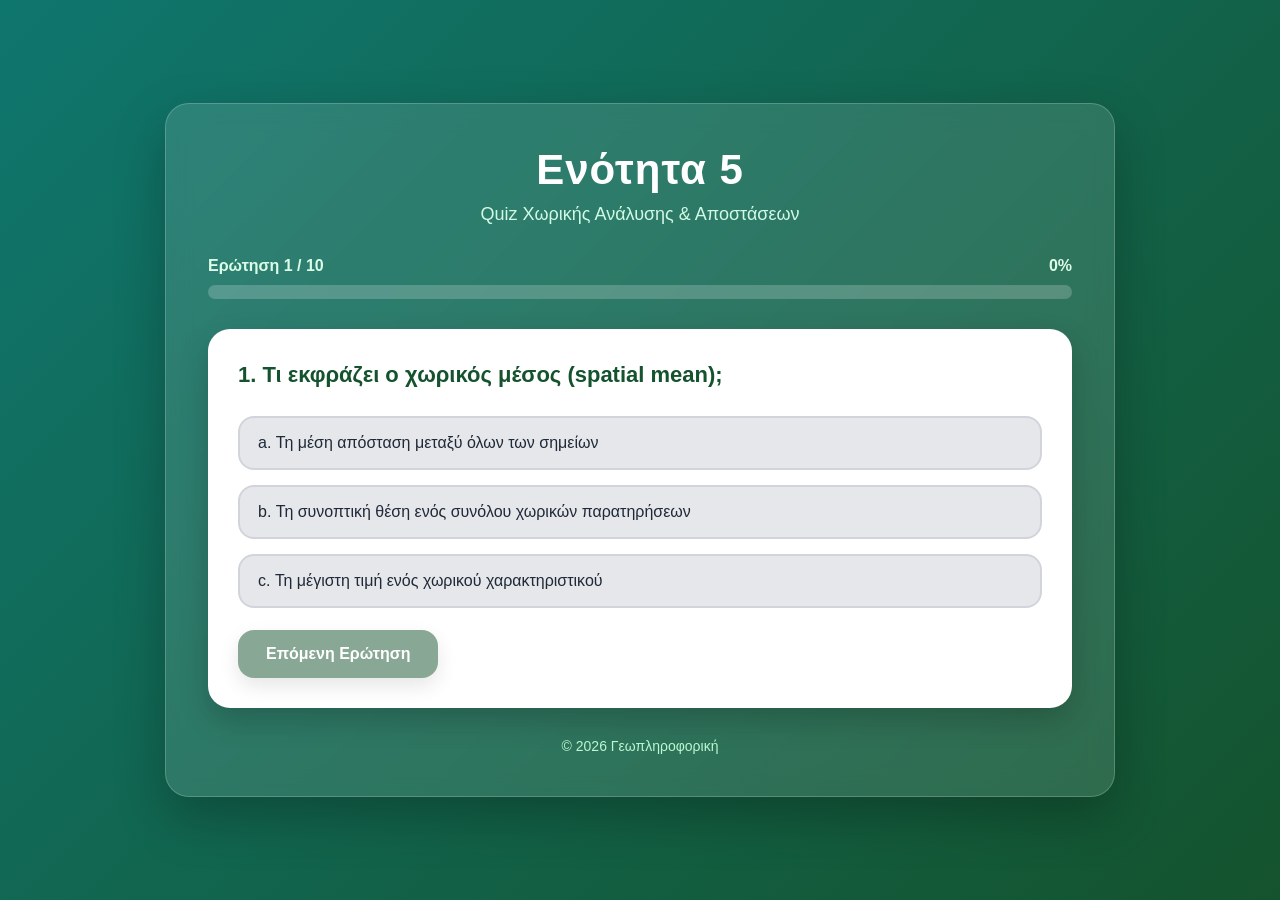
<file: enothta5.html>
<!DOCTYPE html>
<html lang="el">
<head>
  <meta charset="UTF-8" />
  <meta name="viewport" content="width=device-width, initial-scale=1.0" />
  <title>Ενότητα 5 - Quiz</title>

  <style>
    * {
      margin: 0;
      padding: 0;
      box-sizing: border-box;
      font-family: Arial, Helvetica, sans-serif;
    }

    body {
      min-height: 100vh;
      background: linear-gradient(135deg, #0f766e, #14532d);
      color: #ffffff;
      display: flex;
      justify-content: center;
      align-items: center;
      padding: 30px;
    }

    .container {
      width: 100%;
      max-width: 950px;
      background: rgba(255, 255, 255, 0.12);
      backdrop-filter: blur(12px);
      border-radius: 24px;
      padding: 42px;
      box-shadow: 0 20px 50px rgba(0, 0, 0, 0.25);
      border: 1px solid rgba(255, 255, 255, 0.2);
    }

    header {
      text-align: center;
      margin-bottom: 32px;
    }

    header h1 {
      font-size: 42px;
      margin-bottom: 10px;
      letter-spacing: 1px;
    }

    header p {
      font-size: 18px;
      color: #d1fae5;
    }

    .progress-info {
      display: flex;
      justify-content: space-between;
      align-items: center;
      margin-bottom: 10px;
      color: #dcfce7;
      font-weight: bold;
    }

    .progress-bar {
      width: 100%;
      height: 14px;
      background: rgba(255, 255, 255, 0.2);
      border-radius: 999px;
      overflow: hidden;
      margin-bottom: 30px;
    }

    .progress-fill {
      width: 0%;
      height: 100%;
      background: #ffffff;
      border-radius: 999px;
      transition: width 0.3s ease;
    }

    .quiz-card {
      background: #ffffff;
      color: #14532d;
      border-radius: 22px;
      padding: 30px;
      box-shadow: 0 12px 30px rgba(0, 0, 0, 0.2);
    }

    .question {
      font-size: 22px;
      font-weight: bold;
      line-height: 1.45;
      margin-bottom: 25px;
    }

    .answers {
      display: grid;
      gap: 15px;
      margin-bottom: 22px;
    }

    .answer-btn {
      width: 100%;
      border: 2px solid #d1d5db;
      border-radius: 16px;
      background: #e5e7eb;
      color: #1f2937;
      padding: 16px 18px;
      font-size: 16px;
      text-align: left;
      cursor: pointer;
      transition: transform 0.2s ease, background 0.2s ease, border 0.2s ease;
    }

    .answer-btn:hover:not(:disabled) {
      transform: translateY(-3px);
      background: #d1d5db;
      border-color: #9ca3af;
    }

    .answer-btn:disabled {
      cursor: not-allowed;
    }

    .answer-btn.correct {
      background: #dcfce7;
      color: #14532d;
      border-color: #16a34a;
    }

    .answer-btn.wrong {
      background: #fee2e2;
      color: #7f1d1d;
      border-color: #dc2626;
    }

    .feedback {
      display: none;
      border-radius: 18px;
      padding: 18px;
      margin-bottom: 24px;
      line-height: 1.55;
      font-size: 16px;
    }

    .feedback.correct-box {
      display: block;
      background: #dcfce7;
      color: #14532d;
      border: 2px solid #16a34a;
    }

    .feedback.wrong-box {
      display: block;
      background: #fee2e2;
      color: #7f1d1d;
      border: 2px solid #dc2626;
    }

    .feedback strong {
      display: block;
      margin-bottom: 7px;
      font-size: 18px;
    }

    .next-btn,
    .restart-btn {
      border: none;
      border-radius: 16px;
      background: #14532d;
      color: #ffffff;
      padding: 15px 28px;
      font-size: 16px;
      font-weight: bold;
      cursor: pointer;
      box-shadow: 0 8px 20px rgba(0, 0, 0, 0.2);
      transition: transform 0.25s ease, background 0.25s ease;
    }

    .next-btn:hover,
    .restart-btn:hover {
      transform: translateY(-4px);
      background: #0f766e;
    }

    .next-btn:disabled {
      opacity: 0.5;
      cursor: not-allowed;
      transform: none;
    }

    .results {
      display: none;
      text-align: center;
    }

    .results h2 {
      font-size: 34px;
      margin-bottom: 14px;
      color: #14532d;
    }

    .score-text {
      font-size: 20px;
      margin-bottom: 26px;
      line-height: 1.6;
    }

    .result-bars {
      display: grid;
      gap: 18px;
      margin-bottom: 30px;
    }

    .result-label {
      display: flex;
      justify-content: space-between;
      margin-bottom: 8px;
      font-weight: bold;
    }

    .result-bar {
      height: 18px;
      background: #e5e7eb;
      border-radius: 999px;
      overflow: hidden;
    }

    .correct-fill,
    .wrong-fill {
      height: 100%;
      width: 0%;
      border-radius: 999px;
      transition: width 0.5s ease;
    }

    .correct-fill {
      background: #16a34a;
    }

    .wrong-fill {
      background: #dc2626;
    }

    footer {
      text-align: center;
      margin-top: 30px;
      color: #bbf7d0;
      font-size: 14px;
    }

    @media (max-width: 600px) {
      .container {
        padding: 25px;
      }

      header h1 {
        font-size: 30px;
      }

      .quiz-card {
        padding: 22px;
      }

      .question {
        font-size: 19px;
      }
    }
  </style>
</head>

<body>
  <main class="container">
    <header>
      <h1>Ενότητα 5</h1>
      <p>Quiz Χωρικής Ανάλυσης & Αποστάσεων</p>
    </header>

    <section id="quiz-section">
      <div class="progress-info">
        <span id="question-counter">Ερώτηση 1 / 10</span>
        <span id="progress-percent">0%</span>
      </div>

      <div class="progress-bar">
        <div class="progress-fill" id="progress-fill"></div>
      </div>

      <div class="quiz-card">
        <div class="question" id="question-text"></div>
        <div class="answers" id="answers"></div>
        <div class="feedback" id="feedback-box"></div>
        <button class="next-btn" id="next-btn" disabled>Επόμενη Ερώτηση</button>
      </div>
    </section>

    <section class="quiz-card results" id="results-section">
      <h2>Αποτελέσματα</h2>
      <p class="score-text" id="score-text"></p>

      <div class="result-bars">
        <div>
          <div class="result-label">
            <span>Σωστές απαντήσεις</span>
            <span id="correct-percent-text">0%</span>
          </div>
          <div class="result-bar">
            <div class="correct-fill" id="correct-fill"></div>
          </div>
        </div>

        <div>
          <div class="result-label">
            <span>Λάθος απαντήσεις</span>
            <span id="wrong-percent-text">0%</span>
          </div>
          <div class="result-bar">
            <div class="wrong-fill" id="wrong-fill"></div>
          </div>
        </div>
      </div>

      <button class="restart-btn" id="restart-btn">Ξανακάνε το Quiz</button>
    </section>

    <footer>
      © 2026 Γεωπληροφορική
    </footer>
  </main>

  <script>
    const questions = [
      {
        question: "Τι εκφράζει ο χωρικός μέσος (spatial mean);",
        answers: [
          "Τη μέση απόσταση μεταξύ όλων των σημείων",
          "Τη συνοπτική θέση ενός συνόλου χωρικών παρατηρήσεων",
          "Τη μέγιστη τιμή ενός χωρικού χαρακτηριστικού"
        ],
        correct: 1,
        explanation: "Ο χωρικός μέσος συνοψίζει τη θέση ενός συνόλου χωρικών παρατηρήσεων, όπως το γεωμετρικό κέντρο ενός συνόλου σημείων."
      },
      {
        question: "Τι μετρά η τυπική απόσταση (standard distance);",
        answers: [
          "Τη διασπορά των σημείων γύρω από τον χωρικό μέσο",
          "Τη μέση τιμή των παρατηρήσεων",
          "Τη γωνιακή απόκλιση μεταξύ δύο σημείων"
        ],
        correct: 0,
        explanation: "Η τυπική απόσταση δείχνει πόσο διασκορπισμένα είναι τα σημεία γύρω από τον χωρικό μέσο."
      },
      {
        question: "Ποιος είναι ο βασικός στόχος της χωρικής ομαδοποίησης;",
        answers: [
          "Η δημιουργία χαρτών υψηλής ανάλυσης",
          "Ο εντοπισμός ομάδων σημείων με μικρές μεταξύ τους αποστάσεις",
          "Η ταξινόμηση πολυγώνων σε θεματικές κατηγορίες"
        ],
        correct: 1,
        explanation: "Η χωρική ομαδοποίηση στοχεύει στον εντοπισμό clusters, δηλαδή ομάδων σημείων που βρίσκονται κοντά μεταξύ τους."
      },
      {
        question: "Ποιο από τα παρακάτω ισχύει για το ελάχιστο κυρτό πολύγωνο (ΕΚΠ);",
        answers: [
          "Περιέχει μόνο τις κορυφές του αρχικού πολυγώνου",
          "Είναι το μικρότερο κυρτό σχήμα που περιέχει όλα τα σημεία",
          "Υπολογίζεται μόνο για κυκλικά αντικείμενα"
        ],
        correct: 1,
        explanation: "Το ελάχιστο κυρτό πολύγωνο είναι το μικρότερο κυρτό περίγραμμα που περικλείει όλα τα σημεία ενός συνόλου."
      },
      {
        question: "Πότε μπορεί να χρησιμοποιηθεί η Ευκλείδεια απόσταση για τον υπολογισμό της απόστασης μεταξύ δύο σημείων;",
        answers: [
          "Όταν τα σημεία απέχουν λιγότερο από ~20 km",
          "Μόνο όταν βρίσκονται στον Ισημερινό",
          "Μόνο όταν έχουν το ίδιο υψόμετρο"
        ],
        correct: 0,
        explanation: "Η Ευκλείδεια απόσταση είναι καλή προσέγγιση για μικρές αποστάσεις, όπου η καμπυλότητα της Γης δεν επηρεάζει σημαντικά τον υπολογισμό."
      },
      {
        question: "Ποια από τις παρακάτω αποστάσεις χρησιμοποιείται όταν η κίνηση δεν μπορεί να γίνει σε ευθεία γραμμή, όπως σε πόλεις με ορθογωνικό οδικό δίκτυο;",
        answers: [
          "Σφαιρική απόσταση",
          "Manhattan City Block",
          "Minkowski με p = 0"
        ],
        correct: 1,
        explanation: "Η απόσταση Manhattan υπολογίζει κίνηση κατά μήκος κάθετων/οριζόντιων διαδρομών, όπως σε ορθογωνικό οδικό δίκτυο."
      },
      {
        question: "Τι εκφράζει η συναρτησιακή απόσταση (functional distance);",
        answers: [
          "Την πραγματική γεωμετρική απόσταση μεταξύ δύο σημείων",
          "Το κόστος μετακίνησης (χρόνος, χρήμα, κόπος) αντί της φυσικής απόστασης",
          "Την απόσταση σε τρισδιάστατο χώρο"
        ],
        correct: 1,
        explanation: "Η συναρτησιακή απόσταση δεν μετρά μόνο μέτρα ή χιλιόμετρα, αλλά κόστος μετακίνησης όπως χρόνο, χρήμα ή προσπάθεια."
      },
      {
        question: "Ποια είναι η βασική αρχή του αλγορίθμου Dijkstra;",
        answers: [
          "Επιλέγει πάντα το μονοπάτι με τις λιγότερες στροφές",
          "Επιλέγει διαδοχικά τον κόμβο με το μικρότερο συνολικό κόστος από την αρχή",
          "Υπολογίζει μόνο αποστάσεις Manhattan"
        ],
        correct: 1,
        explanation: "Ο Dijkstra βρίσκει τη συντομότερη διαδρομή επιλέγοντας κάθε φορά τον κόμβο με το μικρότερο γνωστό συνολικό κόστος από την αρχική θέση."
      },
      {
        question: "Ποια από τις παρακάτω επιλογές αποτελεί χαρακτηριστικό της συστηματικής δειγματοληψίας;",
        answers: [
          "Επιλογή σημείων εντελώς τυχαία",
          "Επιλογή σημείων βάσει υποθετικού πλέγματος",
          "Επιλογή σημείων μόνο πάνω σε ισοϋψείς"
        ],
        correct: 1,
        explanation: "Στη συστηματική δειγματοληψία τα σημεία επιλέγονται με κανονική διάταξη, συνήθως πάνω σε πλέγμα."
      },
      {
        question: "Ποιο από τα παρακάτω αποτελεί συνδυασμένο χωρικό και θεματικό κριτήριο στο παράδειγμα χωροθέτησης;",
        answers: [
          "Η περιοχή να έχει εμβαδό τουλάχιστον 4.000 m²",
          "Η περιοχή να βρίσκεται σε υψόμετρο 300–600 m",
          "Η περιοχή να απέχει 5 km από πόλεις άνω των 3.500 κατοίκων"
        ],
        correct: 2,
        explanation: "Το κριτήριο συνδυάζει χωρική συνθήκη απόστασης, δηλαδή 5 km, με θεματική ιδιότητα των πόλεων, δηλαδή πληθυσμό άνω των 3.500 κατοίκων."
      }
    ];

    let currentQuestion = 0;
    let selectedAnswer = null;
    let correctAnswers = 0;
    let answered = false;

    const questionText = document.getElementById("question-text");
    const answersBox = document.getElementById("answers");
    const feedbackBox = document.getElementById("feedback-box");
    const nextBtn = document.getElementById("next-btn");
    const questionCounter = document.getElementById("question-counter");
    const progressPercent = document.getElementById("progress-percent");
    const progressFill = document.getElementById("progress-fill");
    const quizSection = document.getElementById("quiz-section");
    const resultsSection = document.getElementById("results-section");
    const scoreText = document.getElementById("score-text");
    const correctFill = document.getElementById("correct-fill");
    const wrongFill = document.getElementById("wrong-fill");
    const correctPercentText = document.getElementById("correct-percent-text");
    const wrongPercentText = document.getElementById("wrong-percent-text");
    const restartBtn = document.getElementById("restart-btn");

    function loadQuestion() {
      selectedAnswer = null;
      answered = false;
      nextBtn.disabled = true;
      feedbackBox.className = "feedback";
      feedbackBox.innerHTML = "";

      const q = questions[currentQuestion];
      const letters = ["a", "b", "c"];
      questionText.textContent = `${currentQuestion + 1}. ${q.question}`;
      answersBox.innerHTML = "";

      q.answers.forEach((answer, index) => {
        const button = document.createElement("button");
        button.className = "answer-btn";
        button.textContent = `${letters[index]}. ${answer}`;
        button.onclick = () => selectAnswer(index);
        answersBox.appendChild(button);
      });

      questionCounter.textContent = `Ερώτηση ${currentQuestion + 1} / ${questions.length}`;
      updateProgress();

      nextBtn.textContent = currentQuestion === questions.length - 1 ? "Τέλος Quiz" : "Επόμενη Ερώτηση";
    }

    function selectAnswer(index) {
      if (answered) return;

      answered = true;
      selectedAnswer = index;
      nextBtn.disabled = false;

      const q = questions[currentQuestion];
      const answerButtons = document.querySelectorAll(".answer-btn");
      const isCorrect = selectedAnswer === q.correct;

      if (isCorrect) {
        correctAnswers++;
      }

      answerButtons.forEach((btn, btnIndex) => {
        btn.disabled = true;

        if (btnIndex === q.correct) {
          btn.classList.add("correct");
        } else {
          btn.classList.add("wrong");
        }
      });

      feedbackBox.className = isCorrect ? "feedback correct-box" : "feedback wrong-box";
      feedbackBox.innerHTML = `
        <strong>${isCorrect ? "Σωστή απάντηση!" : "Λάθος απάντηση."}</strong>
        <p><b>Η σωστή απάντηση είναι:</b> ${q.answers[q.correct]}</p>
        <p><b>Γιατί:</b> ${q.explanation}</p>
      `;
    }

    function updateProgress() {
      const percent = Math.round((currentQuestion / questions.length) * 100);
      progressFill.style.width = `${percent}%`;
      progressPercent.textContent = `${percent}%`;
    }

    function nextQuestion() {
      currentQuestion++;

      if (currentQuestion < questions.length) {
        loadQuestion();
      } else {
        showResults();
      }
    }

    function showResults() {
      quizSection.style.display = "none";
      resultsSection.style.display = "block";

      const wrongAnswers = questions.length - correctAnswers;
      const correctPercent = Math.round((correctAnswers / questions.length) * 100);
      const wrongPercent = Math.round((wrongAnswers / questions.length) * 100);

      scoreText.innerHTML = `Σωστές: <strong>${correctAnswers}</strong><br>Λάθος: <strong>${wrongAnswers}</strong><br>Σύνολο ερωτήσεων: <strong>${questions.length}</strong>`;

      correctFill.style.width = `${correctPercent}%`;
      wrongFill.style.width = `${wrongPercent}%`;
      correctPercentText.textContent = `${correctPercent}%`;
      wrongPercentText.textContent = `${wrongPercent}%`;
    }

    function restartQuiz() {
      currentQuestion = 0;
      selectedAnswer = null;
      correctAnswers = 0;
      answered = false;

      resultsSection.style.display = "none";
      quizSection.style.display = "block";

      correctFill.style.width = "0%";
      wrongFill.style.width = "0%";

      loadQuestion();
    }

    nextBtn.addEventListener("click", nextQuestion);
    restartBtn.addEventListener("click", restartQuiz);

    loadQuestion();
  </script>
</body>
</html>
</file>
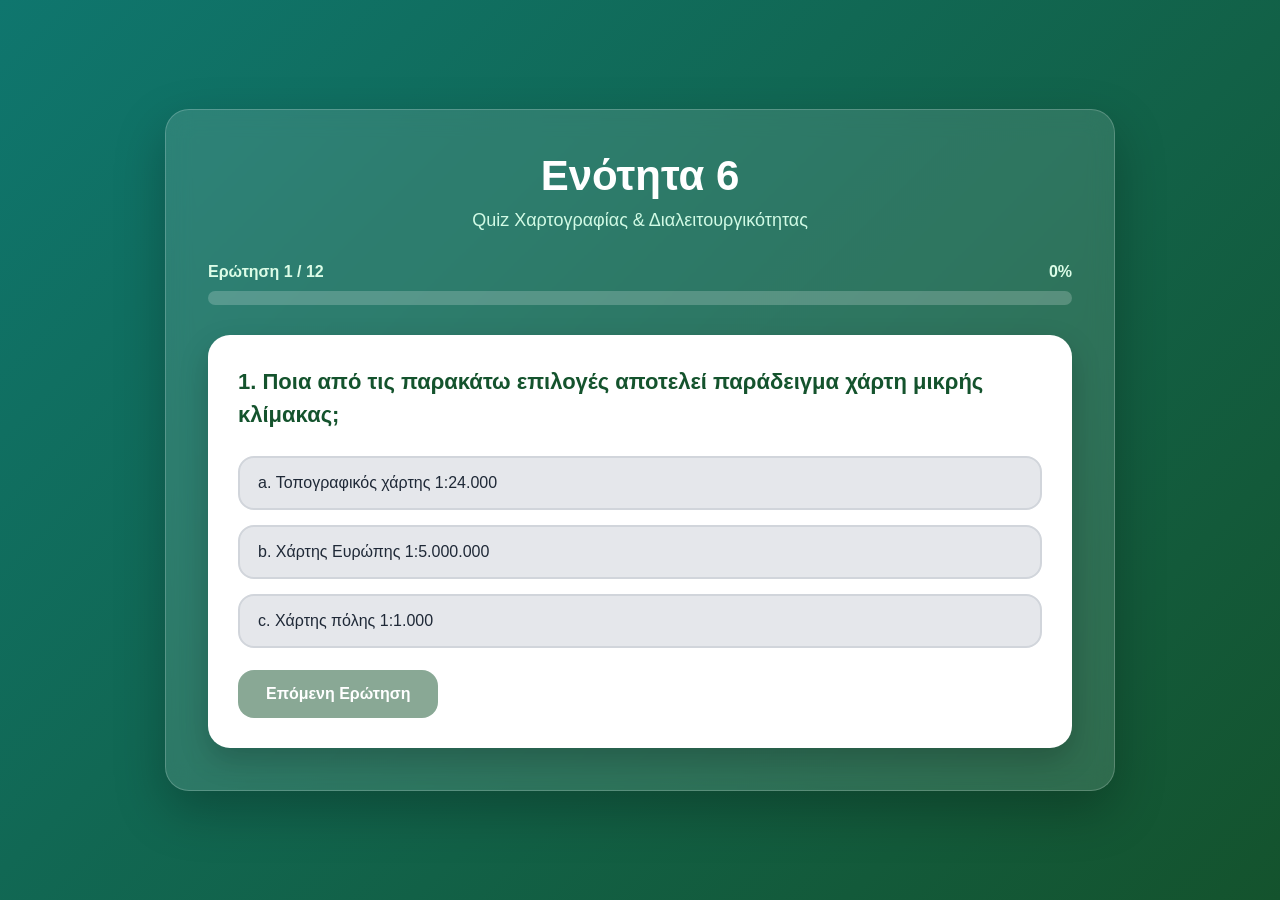
<file: enothta6.html>
<!DOCTYPE html>
<html lang="el">
<head>
  <meta charset="UTF-8" />
  <meta name="viewport" content="width=device-width, initial-scale=1.0" />
  <title>Ενότητα 6 - Quiz</title>

  <style>
    * {
      margin: 0;
      padding: 0;
      box-sizing: border-box;
      font-family: Arial, Helvetica, sans-serif;
    }

    body {
      min-height: 100vh;
      background: linear-gradient(135deg, #0f766e, #14532d);
      color: white;
      display: flex;
      justify-content: center;
      align-items: center;
      padding: 30px;
    }

    .container {
      width: 100%;
      max-width: 950px;
      background: rgba(255,255,255,0.12);
      backdrop-filter: blur(12px);
      border-radius: 24px;
      padding: 42px;
      box-shadow: 0 20px 50px rgba(0,0,0,0.25);
      border: 1px solid rgba(255,255,255,0.2);
    }

    header {
      text-align: center;
      margin-bottom: 32px;
    }

    header h1 {
      font-size: 42px;
      margin-bottom: 10px;
    }

    header p {
      color: #d1fae5;
      font-size: 18px;
    }

    .progress-info {
      display: flex;
      justify-content: space-between;
      margin-bottom: 10px;
      color: #dcfce7;
      font-weight: bold;
    }

    .progress-bar {
      width: 100%;
      height: 14px;
      background: rgba(255,255,255,0.2);
      border-radius: 999px;
      overflow: hidden;
      margin-bottom: 30px;
    }

    .progress-fill {
      width: 0%;
      height: 100%;
      background: white;
      transition: width 0.3s ease;
    }

    .quiz-card {
      background: white;
      color: #14532d;
      border-radius: 22px;
      padding: 30px;
      box-shadow: 0 12px 30px rgba(0,0,0,0.2);
    }

    .question {
      font-size: 22px;
      font-weight: bold;
      line-height: 1.5;
      margin-bottom: 25px;
    }

    .answers {
      display: grid;
      gap: 15px;
      margin-bottom: 22px;
    }

    .answer-btn {
      width: 100%;
      border: 2px solid #d1d5db;
      border-radius: 16px;
      background: #e5e7eb;
      color: #1f2937;
      padding: 16px 18px;
      font-size: 16px;
      text-align: left;
      cursor: pointer;
      transition: 0.2s;
    }

    .answer-btn:hover:not(:disabled) {
      transform: translateY(-3px);
      background: #d1d5db;
    }

    .answer-btn.correct {
      background: #dcfce7;
      border-color: #16a34a;
      color: #14532d;
    }

    .answer-btn.wrong {
      background: #fee2e2;
      border-color: #dc2626;
      color: #7f1d1d;
    }

    .feedback {
      display: none;
      border-radius: 18px;
      padding: 18px;
      margin-bottom: 24px;
      line-height: 1.55;
    }

    .feedback.correct-box {
      display: block;
      background: #dcfce7;
      border: 2px solid #16a34a;
      color: #14532d;
    }

    .feedback.wrong-box {
      display: block;
      background: #fee2e2;
      border: 2px solid #dc2626;
      color: #7f1d1d;
    }

    .next-btn,
    .restart-btn {
      border: none;
      border-radius: 16px;
      background: #14532d;
      color: white;
      padding: 15px 28px;
      font-size: 16px;
      font-weight: bold;
      cursor: pointer;
      transition: 0.25s;
    }

    .next-btn:hover,
    .restart-btn:hover {
      background: #0f766e;
      transform: translateY(-4px);
    }

    .next-btn:disabled {
      opacity: 0.5;
      cursor: not-allowed;
    }

    .results {
      display: none;
      text-align: center;
    }

    .results h2 {
      font-size: 34px;
      margin-bottom: 14px;
    }

    .score-text {
      font-size: 20px;
      margin-bottom: 26px;
      line-height: 1.6;
    }

    .result-bar {
      height: 18px;
      background: #e5e7eb;
      border-radius: 999px;
      overflow: hidden;
      margin-bottom: 20px;
    }

    .correct-fill {
      background: #16a34a;
      height: 100%;
      width: 0%;
    }

    .wrong-fill {
      background: #dc2626;
      height: 100%;
      width: 0%;
    }
  </style>
</head>
<body>
  <main class="container">
    <header>
      <h1>Ενότητα 6</h1>
      <p>Quiz Χαρτογραφίας & Διαλειτουργικότητας</p>
    </header>

    <section id="quiz-section">
      <div class="progress-info">
        <span id="question-counter"></span>
        <span id="progress-percent"></span>
      </div>

      <div class="progress-bar">
        <div class="progress-fill" id="progress-fill"></div>
      </div>

      <div class="quiz-card">
        <div class="question" id="question-text"></div>
        <div class="answers" id="answers"></div>
        <div class="feedback" id="feedback-box"></div>
        <button class="next-btn" id="next-btn" disabled>Επόμενη Ερώτηση</button>
      </div>
    </section>

    <section class="quiz-card results" id="results-section">
      <h2>Αποτελέσματα</h2>
      <p class="score-text" id="score-text"></p>

      <div>
        <p><strong>Σωστές απαντήσεις</strong></p>
        <div class="result-bar"><div class="correct-fill" id="correct-fill"></div></div>

        <p><strong>Λάθος απαντήσεις</strong></p>
        <div class="result-bar"><div class="wrong-fill" id="wrong-fill"></div></div>
      </div>

      <button class="restart-btn" id="restart-btn">Ξανακάνε το Quiz</button>
    </section>
  </main>

  <script>
    const questions = [
      {
        question: "Ποια από τις παρακάτω επιλογές αποτελεί παράδειγμα χάρτη μικρής κλίμακας;",
        answers: ["Τοπογραφικός χάρτης 1:24.000", "Χάρτης Ευρώπης 1:5.000.000", "Χάρτης πόλης 1:1.000"],
        correct: 1,
        explanation: "Οι μικρές κλίμακες απεικονίζουν μεγάλες εκτάσεις με λιγότερη λεπτομέρεια, όπως ένας χάρτης της Ευρώπης."
      },
      {
        question: "Ποια από τις παρακάτω οπτικές μεταβλητές χρησιμοποιείται κυρίως για την αναπαράσταση ποσοτικών ή ταξινομημένων δεδομένων;",
        answers: ["Απόχρωση", "Σχήμα", "Μέγεθος"],
        correct: 2,
        explanation: "Το μέγεθος χρησιμοποιείται συχνά για την απόδοση ποσοτικών διαφορών μεταξύ δεδομένων."
      },
      {
        question: "Ποια από τις παρακάτω οπτικές μεταβλητές είναι κατάλληλη για τη διαφοροποίηση ποιοτικών χαρακτηριστικών;",
        answers: ["Ένταση", "Μοτίβο", "Μέγεθος"],
        correct: 1,
        explanation: "Το μοτίβο βοηθά στη διάκριση ποιοτικών κατηγοριών χωρίς να υποδηλώνει ποσότητα."
      },
      {
        question: "Ποιο από τα παρακάτω αποτελεί βασικό κριτήριο αποτελεσματικότητας ενός χάρτη;",
        answers: ["Να περιέχει όσο το δυνατόν περισσότερα δεδομένα", "Να επιτελεί τον σκοπό για τον οποίο δημιουργήθηκε", "Να χρησιμοποιεί πάντα μεγάλη κλίμακα"],
        correct: 1,
        explanation: "Ένας αποτελεσματικός χάρτης εξυπηρετεί σωστά τον σκοπό και το κοινό για το οποίο δημιουργήθηκε."
      },
      {
        question: "Τι είναι η χωρικοποίηση (spatialization);",
        answers: ["Η απεικόνιση γεωγραφικών δεδομένων σε 3D", "Η μετατροπή αφηρημένων δεδομένων σε χωρικές αναπαραστάσεις", "Η δημιουργία θεματικών χαρτών με χρώματα"],
        correct: 1,
        explanation: "Η χωρικοποίηση μετατρέπει αφηρημένα δεδομένα σε χωρικές μορφές ώστε να γίνουν πιο κατανοητά."
      },
      {
        question: "Τι είναι η γενίκευση (generalization) σε μια γεωοπτικοποίηση;",
        answers: ["Η αύξηση της κλίμακας", "Η αφαιρετική διαδικασία μείωσης του βαθμού λεπτομέρειας", "Η αυτόματη ταξινόμηση δεδομένων"],
        correct: 1,
        explanation: "Η γενίκευση μειώνει λεπτομέρειες ώστε οι χάρτες μικρής κλίμακας να παραμένουν κατανοητοί."
      },
      {
        question: "Ποιος από τους παρακάτω τελεστές γενίκευσης χρησιμοποιείται κυρίως για την απλοποίηση ενός σχήματος;",
        answers: ["Συνένωση", "Εξομάλυνση", "Μετατόπιση"],
        correct: 1,
        explanation: "Η εξομάλυνση αφαιρεί περιττές λεπτομέρειες και κάνει τα σχήματα πιο απλά και ομαλά."
      },
      {
        question: "Ποιο από τα παρακάτω ισχύει για την επιλογή των στοιχείων που θα διατηρηθούν μετά τη γενίκευση;",
        answers: ["Διατηρούνται μόνο τα μεγαλύτερα αντικείμενα", "Η επιλογή εξαρτάται από το μέγεθος και τον σκοπό της γεωοπτικοποίησης", "Διατηρούνται όλα τα αντικείμενα αλλά αλλάζει το χρώμα τους"],
        correct: 1,
        explanation: "Η γενίκευση εξαρτάται από το τι είναι σημαντικό για τον χάρτη και τον σκοπό του."
      },
      {
        question: "Ποια ιδιότητα των ΣΓΠ συμβάλλει σημαντικά στην επίτευξη διαλειτουργικότητας;",
        answers: ["Η ύπαρξη πολλών θεματικών επιπέδων", "Η ανοικτότητα των δεδομένων και της εσωτερικής δομής", "Η αποκλειστική χρήση vector δεδομένων"],
        correct: 1,
        explanation: "Η ανοικτότητα επιτρέπει την ανταλλαγή και συνεργασία μεταξύ διαφορετικών συστημάτων."
      },
      {
        question: "Ποιο είδος ετερογένειας αφορά τις διαφορετικές αντιλήψεις και ορισμούς για την ίδια γεωγραφική οντότητα;",
        answers: ["Συντακτική ετερογένεια", "Σχηματική ετερογένεια", "Σημασιολογική ετερογένεια"],
        correct: 2,
        explanation: "Η σημασιολογική ετερογένεια αφορά διαφορετικές σημασίες ή ορισμούς για την ίδια έννοια."
      },
      {
        question: "Ποιο από τα παρακάτω αποτελεί παράδειγμα σχηματικής ετερογένειας;",
        answers: ["Η χρήση διαφορετικών ονομάτων για την ίδια έννοια", "Η διαφορετική ταξινόμηση και οργάνωση των ίδιων δεδομένων", "Η χρήση διαφορετικών μοντέλων δεδομένων"],
        correct: 1,
        explanation: "Η σχηματική ετερογένεια αφορά διαφορετική δομή ή ταξινόμηση των ίδιων δεδομένων."
      },
      {
        question: "Ποια από τις παρακάτω περιπτώσεις αποτελεί ονομαστική σημασιολογική ετερογένεια;",
        answers: ["Το δάσος να ορίζεται διαφορετικά", "Το ίδιο όνομα να χρησιμοποιείται για διαφορετικές έννοιες", "Η χρήση διαφορετικών δομών δεδομένων"],
        correct: 1,
        explanation: "Η ίδια λέξη μπορεί να αναφέρεται σε διαφορετικές έννοιες, όπως η Ρόδος ως νησί και ως πόλη."
      }
    ];

    let currentQuestion = 0;
    let correctAnswers = 0;

    const questionText = document.getElementById('question-text');
    const answersBox = document.getElementById('answers');
    const feedbackBox = document.getElementById('feedback-box');
    const nextBtn = document.getElementById('next-btn');
    const questionCounter = document.getElementById('question-counter');
    const progressPercent = document.getElementById('progress-percent');
    const progressFill = document.getElementById('progress-fill');

    const quizSection = document.getElementById('quiz-section');
    const resultsSection = document.getElementById('results-section');
    const scoreText = document.getElementById('score-text');
    const correctFill = document.getElementById('correct-fill');
    const wrongFill = document.getElementById('wrong-fill');

    function loadQuestion() {
      feedbackBox.className = 'feedback';
      feedbackBox.innerHTML = '';
      nextBtn.disabled = true;

      const q = questions[currentQuestion];
      const letters = ['a', 'b', 'c'];

      questionText.textContent = `${currentQuestion + 1}. ${q.question}`;
      answersBox.innerHTML = '';

      q.answers.forEach((ans, index) => {
        const btn = document.createElement('button');
        btn.className = 'answer-btn';
        btn.textContent = `${letters[index]}. ${ans}`;
        btn.onclick = () => selectAnswer(index);
        answersBox.appendChild(btn);
      });

      questionCounter.textContent = `Ερώτηση ${currentQuestion + 1} / ${questions.length}`;

      const progress = Math.round((currentQuestion / questions.length) * 100);
      progressFill.style.width = `${progress}%`;
      progressPercent.textContent = `${progress}%`;
    }

    function selectAnswer(index) {
      const q = questions[currentQuestion];
      const buttons = document.querySelectorAll('.answer-btn');
      const correct = index === q.correct;

      if (correct) correctAnswers++;

      buttons.forEach((btn, i) => {
        btn.disabled = true;
        if (i === q.correct) btn.classList.add('correct');
        else btn.classList.add('wrong');
      });

      feedbackBox.className = correct ? 'feedback correct-box' : 'feedback wrong-box';
      feedbackBox.innerHTML = `
        <strong>${correct ? 'Σωστή απάντηση!' : 'Λάθος απάντηση.'}</strong>
        <p><b>Η σωστή απάντηση είναι:</b> ${q.answers[q.correct]}</p>
        <p><b>Γιατί:</b> ${q.explanation}</p>
      `;

      nextBtn.disabled = false;
    }

    nextBtn.addEventListener('click', () => {
      currentQuestion++;
      if (currentQuestion < questions.length) {
        loadQuestion();
      } else {
        showResults();
      }
    });

    function showResults() {
      quizSection.style.display = 'none';
      resultsSection.style.display = 'block';

      const wrong = questions.length - correctAnswers;
      const correctPercent = Math.round((correctAnswers / questions.length) * 100);
      const wrongPercent = 100 - correctPercent;

      scoreText.innerHTML = `Σωστές: <strong>${correctAnswers}</strong><br>Λάθος: <strong>${wrong}</strong>`;

      correctFill.style.width = `${correctPercent}%`;
      wrongFill.style.width = `${wrongPercent}%`;
    }

    document.getElementById('restart-btn').addEventListener('click', () => {
      currentQuestion = 0;
      correctAnswers = 0;
      resultsSection.style.display = 'none';
      quizSection.style.display = 'block';
      loadQuestion();
    });

    loadQuestion();
  </script>
</body>
</html>
</file>
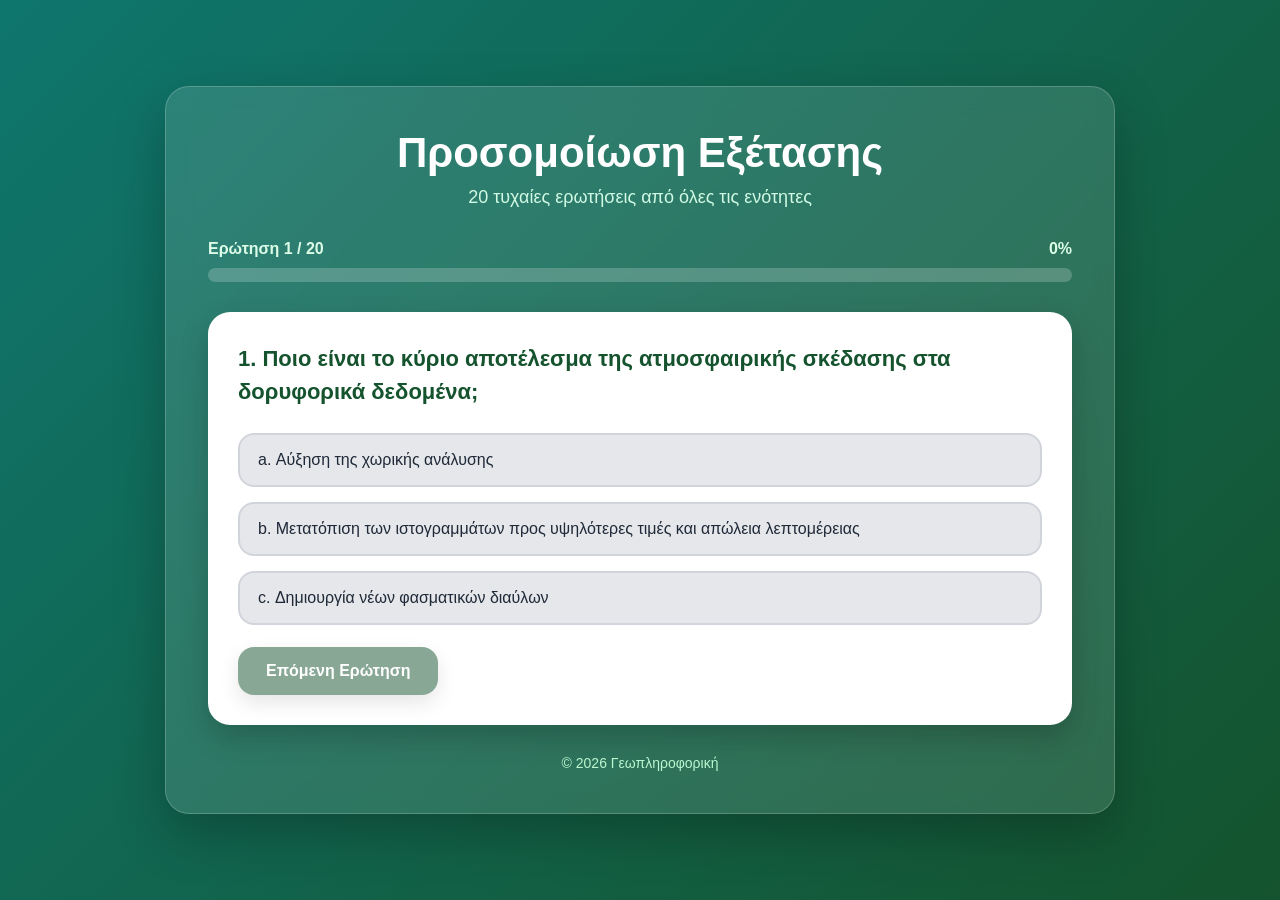
<file: mixed.html>
<!DOCTYPE html>
<html lang="el">
<head>
  <meta charset="UTF-8" />
  <meta name="viewport" content="width=device-width, initial-scale=1.0" />
  <title>Προσομοίωση Εξέτασης Γεωπληροφορική</title>

  <style>
    * {
      margin: 0;
      padding: 0;
      box-sizing: border-box;
      font-family: Arial, Helvetica, sans-serif;
    }

    body {
      min-height: 100vh;
      background: linear-gradient(135deg, #0f766e, #14532d);
      color: white;
      display: flex;
      justify-content: center;
      align-items: center;
      padding: 30px;
    }

    .container {
      width: 100%;
      max-width: 950px;
      background: rgba(255,255,255,0.12);
      backdrop-filter: blur(12px);
      border-radius: 24px;
      padding: 42px;
      box-shadow: 0 20px 50px rgba(0,0,0,0.25);
      border: 1px solid rgba(255,255,255,0.2);
    }

    header {
      text-align: center;
      margin-bottom: 32px;
    }

    header h1 {
      font-size: 42px;
      margin-bottom: 10px;
    }

    header p {
      color: #d1fae5;
      font-size: 18px;
    }

    .progress-info {
      display: flex;
      justify-content: space-between;
      margin-bottom: 10px;
      color: #dcfce7;
      font-weight: bold;
    }

    .progress-bar {
      width: 100%;
      height: 14px;
      background: rgba(255,255,255,0.2);
      border-radius: 999px;
      overflow: hidden;
      margin-bottom: 30px;
    }

    .progress-fill {
      width: 0%;
      height: 100%;
      background: white;
      border-radius: 999px;
      transition: width 0.3s ease;
    }

    .quiz-card {
      background: white;
      color: #14532d;
      border-radius: 22px;
      padding: 30px;
      box-shadow: 0 12px 30px rgba(0,0,0,0.2);
    }

    .question {
      font-size: 22px;
      font-weight: bold;
      line-height: 1.5;
      margin-bottom: 25px;
    }

    .answers {
      display: grid;
      gap: 15px;
      margin-bottom: 22px;
    }

    .answer-btn {
      width: 100%;
      border: 2px solid #d1d5db;
      border-radius: 16px;
      background: #e5e7eb;
      color: #1f2937;
      padding: 16px 18px;
      font-size: 16px;
      text-align: left;
      cursor: pointer;
      transition: transform 0.2s ease, background 0.2s ease, border 0.2s ease;
    }

    .answer-btn:hover:not(:disabled) {
      transform: translateY(-3px);
      background: #d1d5db;
      border-color: #9ca3af;
    }

    .answer-btn:disabled {
      cursor: not-allowed;
    }

    .answer-btn.correct {
      background: #dcfce7;
      border-color: #16a34a;
      color: #14532d;
    }

    .answer-btn.wrong {
      background: #fee2e2;
      border-color: #dc2626;
      color: #7f1d1d;
    }

    .feedback {
      display: none;
      border-radius: 18px;
      padding: 18px;
      margin-bottom: 24px;
      line-height: 1.55;
      font-size: 16px;
    }

    .feedback.correct-box {
      display: block;
      background: #dcfce7;
      border: 2px solid #16a34a;
      color: #14532d;
    }

    .feedback.wrong-box {
      display: block;
      background: #fee2e2;
      border: 2px solid #dc2626;
      color: #7f1d1d;
    }

    .feedback strong {
      display: block;
      margin-bottom: 7px;
      font-size: 18px;
    }

    .next-btn,
    .restart-btn {
      border: none;
      border-radius: 16px;
      background: #14532d;
      color: white;
      padding: 15px 28px;
      font-size: 16px;
      font-weight: bold;
      cursor: pointer;
      box-shadow: 0 8px 20px rgba(0,0,0,0.2);
      transition: transform 0.25s ease, background 0.25s ease;
    }

    .next-btn:hover,
    .restart-btn:hover {
      background: #0f766e;
      transform: translateY(-4px);
    }

    .next-btn:disabled {
      opacity: 0.5;
      cursor: not-allowed;
      transform: none;
    }

    .results {
      display: none;
      text-align: center;
    }

    .results h2 {
      font-size: 34px;
      margin-bottom: 14px;
      color: #14532d;
    }

    .score-text {
      font-size: 20px;
      margin-bottom: 26px;
      line-height: 1.6;
    }

    .result-bars {
      display: grid;
      gap: 18px;
      margin-bottom: 30px;
    }

    .result-label {
      display: flex;
      justify-content: space-between;
      margin-bottom: 8px;
      font-weight: bold;
    }

    .result-bar {
      height: 18px;
      background: #e5e7eb;
      border-radius: 999px;
      overflow: hidden;
    }

    .correct-fill,
    .wrong-fill {
      height: 100%;
      width: 0%;
      border-radius: 999px;
      transition: width 0.5s ease;
    }

    .correct-fill {
      background: #16a34a;
    }

    .wrong-fill {
      background: #dc2626;
    }

    footer {
      text-align: center;
      margin-top: 30px;
      color: #bbf7d0;
      font-size: 14px;
    }

    @media (max-width: 600px) {
      .container { padding: 25px; }
      header h1 { font-size: 30px; }
      .quiz-card { padding: 22px; }
      .question { font-size: 19px; }
    }
  </style>
</head>
<body>

  <main class="container">
    <header>
      <h1>Προσομοίωση Εξέτασης</h1>
      <p>20 τυχαίες ερωτήσεις από όλες τις ενότητες</p>
    </header>

    <div class="progress-info">
      <span id="questionCounter">Ερώτηση 1 / 20</span>
      <span id="progressPercent">0%</span>
    </div>

    <div class="progress-bar">
      <div class="progress-fill" id="progressFill"></div>
    </div>

    <section class="quiz-card" id="quizCard">
      <div class="question" id="question">Φόρτωση ερωτήσεων...</div>
      <div class="answers" id="answers"></div>
      <div class="feedback" id="feedback"></div>
      <button class="next-btn" id="nextBtn" onclick="nextQuestion()" disabled>
        Επόμενη Ερώτηση
      </button>
    </section>

    <section class="quiz-card results" id="scoreScreen">
      <h2>Αποτελέσματα</h2>
      <p class="score-text" id="finalScore"></p>

      <div class="result-bars">
        <div>
          <div class="result-label">
            <span>Σωστές απαντήσεις</span>
            <span id="correctPercentText">0%</span>
          </div>
          <div class="result-bar">
            <div class="correct-fill" id="correctFill"></div>
          </div>
        </div>
        <div>
          <div class="result-label">
            <span>Λάθος απαντήσεις</span>
            <span id="wrongPercentText">0%</span>
          </div>
          <div class="result-bar">
            <div class="wrong-fill" id="wrongFill"></div>
          </div>
        </div>
      </div>

      <button class="restart-btn" onclick="restartQuiz()">
        Επανεκκίνηση Quiz
      </button>
    </section>

    <footer>© 2026 Γεωπληροφορική</footer>
  </main>

  <script>
    async function loadAllQuestions() {
      const files = [
        "enothta1.html",
        "enothta2.html",
        "enothta3.html",
        "enothta4.html",
        "enothta5.html",
        "enothta6.html"
      ];

      let combinedQuestions = [];

      for (const file of files) {
        try {
          const response = await fetch(file);
          const text = await response.text();
          const match = text.match(/const questions = \[(.*?)\];/s);
          if (match) {
            const parsed = eval("[" + match[1] + "]");
            combinedQuestions.push(...parsed);
          }
        } catch (error) {
          console.error(`Error loading ${file}:`, error);
        }
      }

      shuffleArray(combinedQuestions);
      return combinedQuestions.slice(0, 20);
    }

    function shuffleArray(array) {
      for (let i = array.length - 1; i > 0; i--) {
        const j = Math.floor(Math.random() * (i + 1));
        [array[i], array[j]] = [array[j], array[i]];
      }
    }

    let questions = [];
    let currentQuestion = 0;
    let correctCount = 0;
    let wrongCount = 0;

    const questionEl    = document.getElementById("question");
    const answersEl     = document.getElementById("answers");
    const feedbackEl    = document.getElementById("feedback");
    const nextBtn       = document.getElementById("nextBtn");
    const progressFill  = document.getElementById("progressFill");
    const progressPct   = document.getElementById("progressPercent");
    const questionCounter = document.getElementById("questionCounter");

    loadAllQuestions().then(result => {
      questions = result;
      if (questions.length > 0) {
        loadQuestion();
      } else {
        questionEl.textContent = "Σφάλμα: Δεν βρέθηκαν ερωτήσεις. Βεβαιωθείτε ότι ανοίγετε τα αρχεία μέσω Local Server.";
      }
    });

    function loadQuestion() {
      resetState();

      const q = questions[currentQuestion];
      const letters = ["a", "b", "c", "d"];

      questionEl.textContent = `${currentQuestion + 1}. ${q.question}`;
      questionCounter.textContent = `Ερώτηση ${currentQuestion + 1} / ${questions.length}`;

      const percent = Math.round((currentQuestion / questions.length) * 100);
      progressFill.style.width = `${percent}%`;
      progressPct.textContent = `${percent}%`;

      nextBtn.textContent = currentQuestion === questions.length - 1
        ? "Τέλος Quiz"
        : "Επόμενη Ερώτηση";

      q.answers.forEach((answer, index) => {
        const button = document.createElement("button");
        button.textContent = `${letters[index]}. ${answer}`;
        button.classList.add("answer-btn");
        button.addEventListener("click", () => selectAnswer(index));
        answersEl.appendChild(button);
      });
    }

    function resetState() {
      nextBtn.disabled = true;
      feedbackEl.className = "feedback";
      feedbackEl.innerHTML = "";
      while (answersEl.firstChild) {
        answersEl.removeChild(answersEl.firstChild);
      }
    }

    function selectAnswer(index) {
      const q = questions[currentQuestion];
      const buttons = document.querySelectorAll(".answer-btn");
      const isCorrect = (index === q.correct);

      buttons.forEach(btn => btn.disabled = true);
      buttons.forEach((btn, i) => {
        if (i === q.correct) {
          btn.classList.add("correct");
        } else {
          btn.classList.add("wrong");
        }
      });

      if (isCorrect) {
        correctCount++;
      } else {
        wrongCount++;
      }

      feedbackEl.className = isCorrect ? "feedback correct-box" : "feedback wrong-box";
      feedbackEl.innerHTML = `
        <strong>${isCorrect ? "Σωστή απάντηση!" : "Λάθος απάντηση."}</strong>
        <p><b>Η σωστή απάντηση είναι:</b> ${q.answers[q.correct]}</p>
        <p><b>Γιατί:</b> ${q.explanation}</p>
      `;

      nextBtn.disabled = false;
    }

    function nextQuestion() {
      currentQuestion++;
      if (currentQuestion < questions.length) {
        loadQuestion();
      } else {
        showScore();
      }
    }

    function showScore() {
      document.getElementById("quizCard").style.display = "none";
      document.getElementById("scoreScreen").style.display = "block";

      progressFill.style.width = "100%";
      progressPct.textContent = "100%";

      const total = questions.length;
      const correctPercent = Math.round((correctCount / total) * 100);
      const wrongPercent = Math.round((wrongCount / total) * 100);

      document.getElementById("finalScore").innerHTML = `
        Σωστές: <strong>${correctCount}</strong><br>
        Λάθος: <strong>${wrongCount}</strong><br>
        Σύνολο ερωτήσεων: <strong>${total}</strong>
      `;

      document.getElementById("correctFill").style.width = `${correctPercent}%`;
      document.getElementById("wrongFill").style.width = `${wrongPercent}%`;
      document.getElementById("correctPercentText").textContent = `${correctPercent}%`;
      document.getElementById("wrongPercentText").textContent = `${wrongPercent}%`;
    }

    function restartQuiz() {
      location.reload();
    }
  </script>
</body>
</html>
</file>
